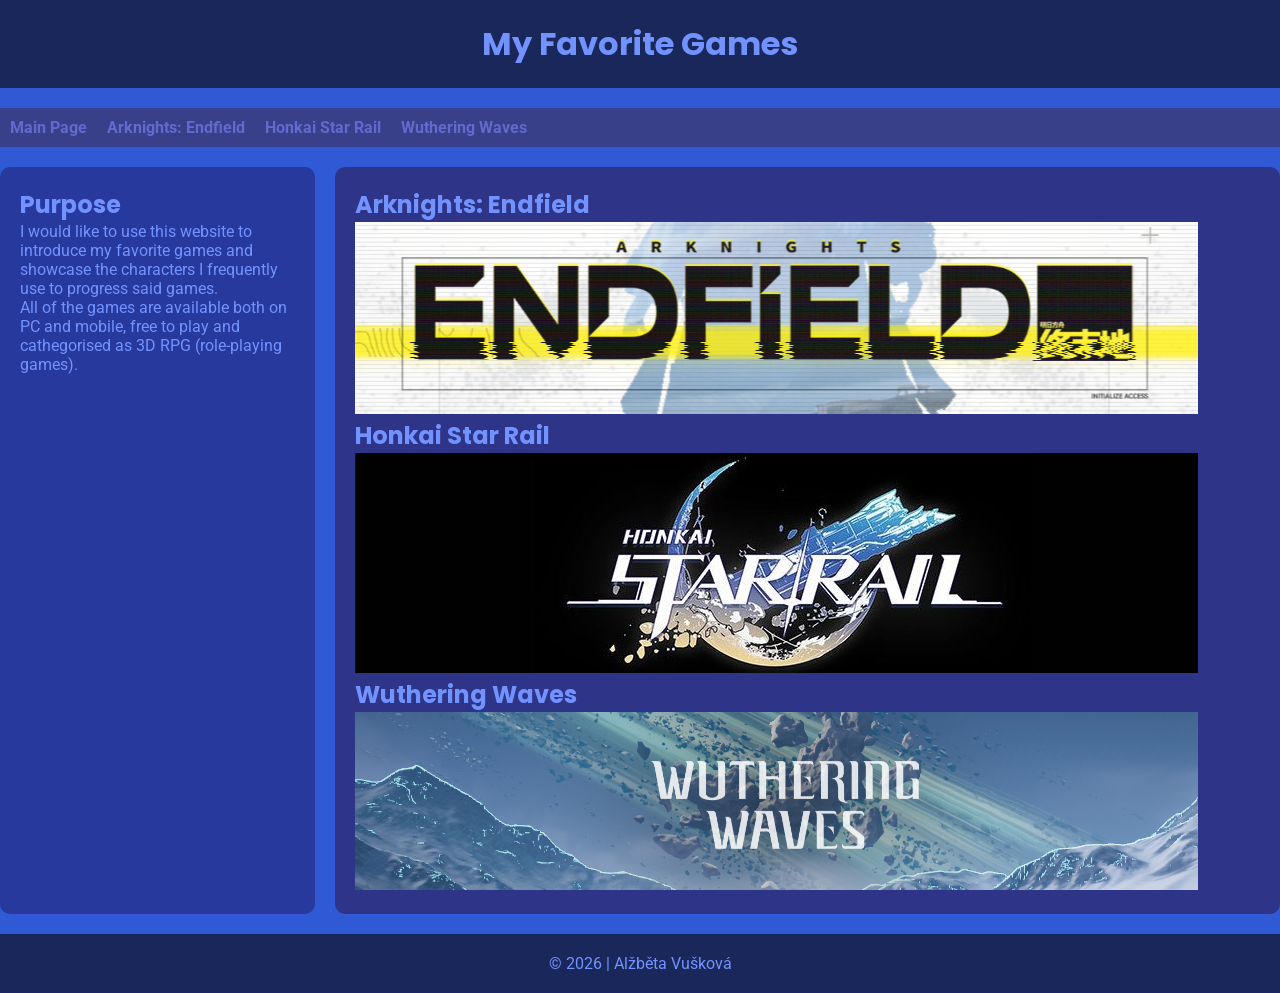
<file: index.html>
<!DOCTYPE html>
<html lang="en">

<head>
    <meta charset="UTF-8">
    <meta name="viewport" content="width=device-width, initial-scale=1.0">
    <title>Favorite games</title>
    <link rel="stylesheet" href="style.css">
</head>

<body>
    <header>
        <h1>My Favorite Games</h1>
    </header>

    <nav>
        <a href="index.html">Main Page</a>
        <a href="Arknights.html">Arknights: Endfield </a>
        <a href="StarRail.html">Honkai Star Rail </a>
        <a href="WuWa.html">Wuthering Waves </a>
    </nav>

    <aside>
        <h2>Purpose</h2>
        <p>I would like to use this website to introduce my favorite games and showcase the characters I frequently use
            to progress said games.</p>
        <p> All of the games are available both on PC and mobile, free to play and cathegorised as 3D RPG
            (role-playing games).</p>
    </aside>

    <main>
        <h2>Arknights: Endfield</h2>
        <a href="Arknights.html">
            <img src="end_logo_2.png" alt="Arknights">
        </a>
        <h2>Honkai Star Rail</h2>
        <a href="StarRail.html">
            <img src="hsr_logo.jpg" alt="Star Rail">
        </a>
        <h2>Wuthering Waves</h2>
        <a href="WuWa.html">
            <img src="wuwa_logo.png" alt="WuWa">
        </a>
    </main>

    <footer>
        &copy; 2026 | Alžběta Vušková
    </footer>
</body>

</html>
</file>
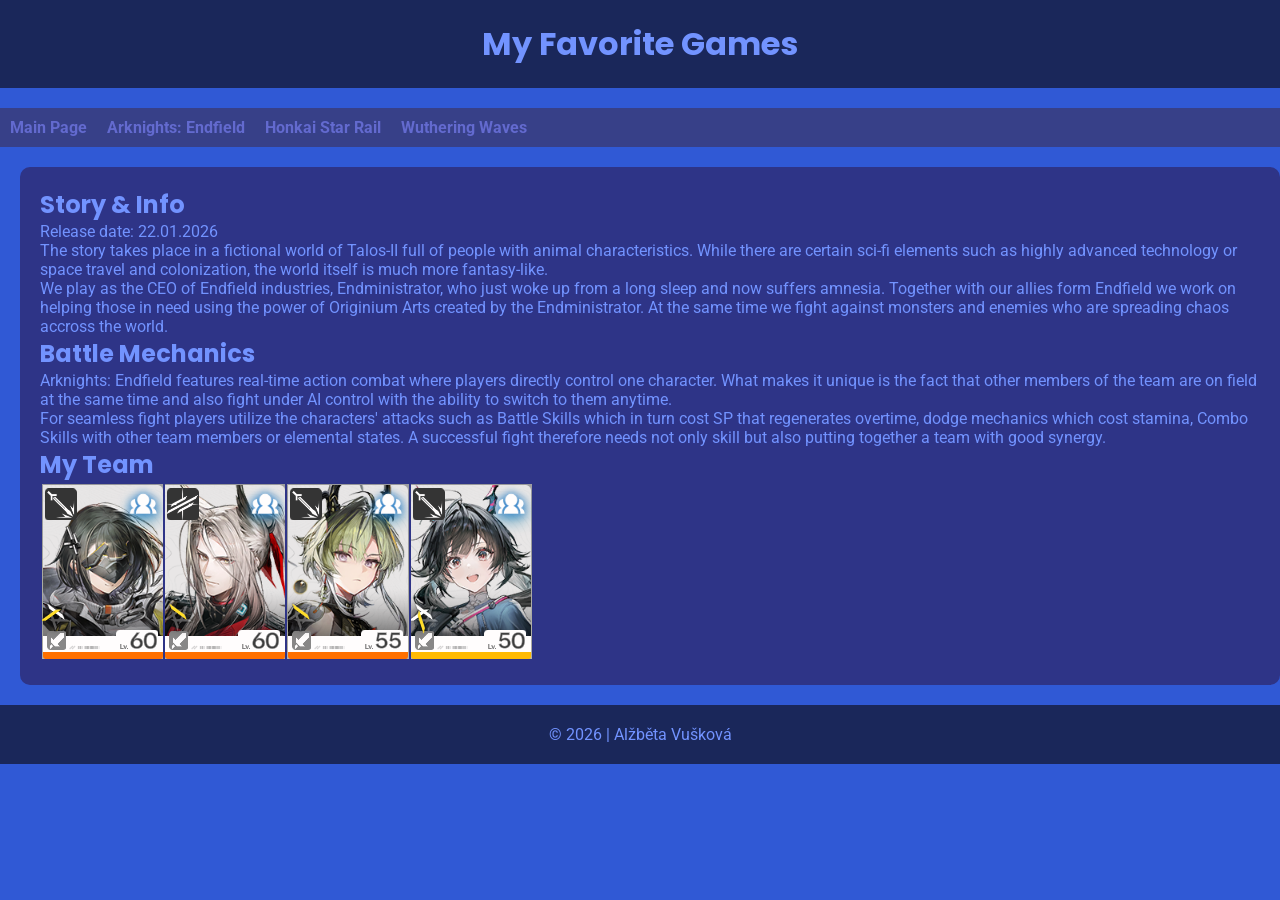
<file: Arknights.html>
<!DOCTYPE html>
<html lang="en">

<head>
    <meta charset="UTF-8">
    <meta name="viewport" content="width=device-width, initial-scale=1.0">
    <title>Arknights</title>
    <link rel="stylesheet" href="endfield.css">
</head>

<body>
    <header>
        <h1>My Favorite Games</h1>
    </header>

    <nav>
        <a href="index.html">Main Page</a>
        <a href="Arknights.html">Arknights: Endfield </a>
        <a href="StarRail.html">Honkai Star Rail </a>
        <a href="WuWa.html">Wuthering Waves </a>
    </nav>

    <main>
        <h2>Story & Info</h2>
        <p>Release date: 22.01.2026</p>
        <p>The story takes place in a fictional world of Talos-II full of people with animal characteristics. While
            there are certain sci-fi elements such as highly advanced technology or space travel and colonization, the
            world itself is much more fantasy-like.</p>
        <p> We play as the CEO of Endfield industries, Endministrator, who just woke up from a long sleep and now
            suffers amnesia. Together with our allies form Endfield we work on helping those in need using the power of
            Originium Arts created by the Endministrator. At the same time we fight against monsters and enemies who
            are spreading chaos accross the world.</p>

        <h2>Battle Mechanics</h2>
        <p>Arknights: Endfield features real-time action combat where players directly control one
            character. What makes it unique is the fact that other members of the team are on field at the same time and
            also fight under AI control with the ability to switch to them anytime.</p>
        <p>For seamless fight players utilize the characters' attacks such as Battle Skills which in turn cost SP that
            regenerates overtime, dodge mechanics which cost stamina, Combo Skills with other team members or elemental
            states. A successful fight therefore needs not only skill but also putting together a team with good
            synergy.</p>

        <h2>My Team</h2>
        <table>
            <tr>
                <td>
                    <a href="endmin.html">
                        <img src="end-prof.png" alt="Endmin">
                    </a>
                </td>
                <td>
                    <a href="Pogranichnik.html">
                        <img src="pog-prof.png" alt="Pogranichnik">
                    </a>
                </td>
                <td>
                    <a href="lifeng.html">
                        <img src="lif-prof.png" alt="Lifeng">
                    </a>
                </td>
                <td>
                    <a href="chen.html">
                        <img src="chen-prof.png" alt="Chen">
                    </a>
                </td>
            </tr>
        </table>
    </main>

    <footer>
        &copy; 2026 | Alžběta Vušková
    </footer>
</body>

</html>
</file>
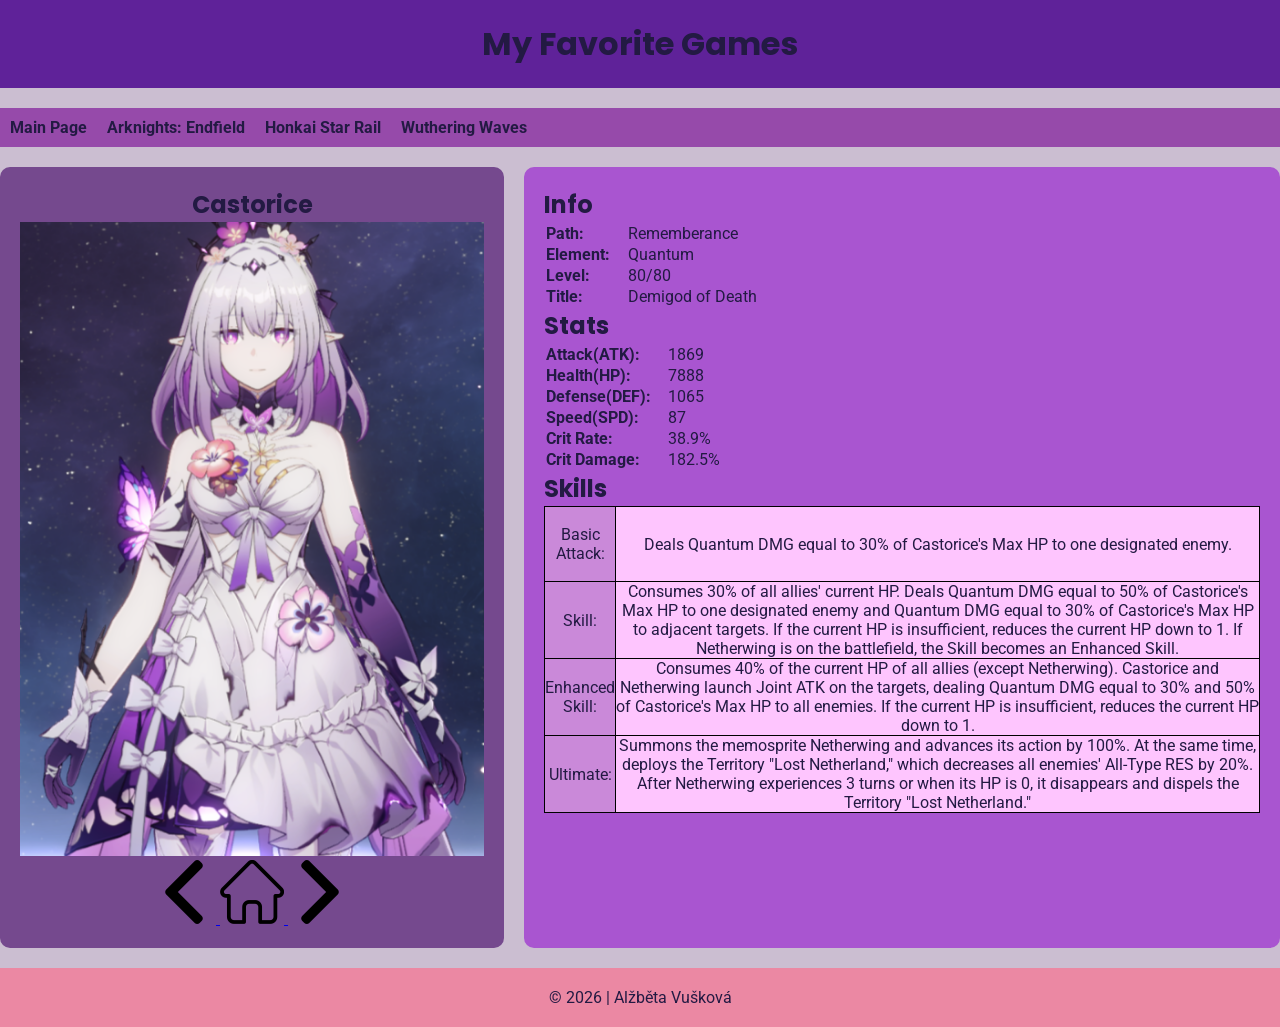
<file: castorice.html>
<!DOCTYPE html>
<html lang="en">

<head>
    <meta charset="UTF-8">
    <meta name="viewport" content="width=device-width, initial-scale=1.0">
    <title>Castorice</title>
    <link rel="stylesheet" href="castorice.css">
</head>

<body>
    <header>
        <h1>My Favorite Games</h1>
    </header>

    <nav>
        <a href="index.html">Main Page</a>
        <a href="Arknights.html">Arknights: Endfield </a>
        <a href="StarRail.html">Honkai Star Rail </a>
        <a href="WuWa.html">Wuthering Waves </a>
    </nav>

    <aside>
        <h2>Castorice</h2>
        <img src="castorice.png" alt="Cas">
        <a href="hyacine.html">
            <img src="left-arrow.png" alt="Previous">
        </a>
        <a href="StarRail.html">
            <img src="home.png" alt="Honkai: Home">
        </a>
        <a href="mydei.html">
            <img src="right-arrow.png" alt="Next">
        </a>
    </aside>

    <main>
        <h2>Info</h2>
        <table class="info">
            <tr>
                <td class="prvni">Path:</td>
                <td class="druha">Rememberance</td>
            </tr>
            <tr>
                <td class="prvni">Element:</td>
                <td class="druha">Quantum</td>
            </tr>
            <tr>
                <td class="prvni">Level:</td>
                <td class="druha">80/80</td>
            </tr>
            <tr>
                <td class="prvni">Title:</td>
                <td class="druha">Demigod of Death</td>
            </tr>
        </table>

        <h2>Stats</h2>
        <table class="stats">
            <tr>
                <td class="prvni">Attack(ATK):</td>
                <td class="druha">1869</td>
            </tr>
            <tr>
                <td class="prvni">Health(HP):</td>
                <td class="druha">7888</td>
            </tr>
            <tr>
                <td class="prvni">Defense(DEF):</td>
                <td class="druha">1065</td>
            </tr>
            <tr>
                <td class="prvni">Speed(SPD):</td>
                <td class="druha">87</td>
            </tr>
            <tr>
                <td class="prvni">Crit Rate:</td>
                <td class="druha">38.9%</td>
            </tr>
            <tr>
                <td class="prvni">Crit Damage:</td>
                <td class="druha">182.5%</td>
            </tr>
        </table>

        <h2>Skills</h2>
        <table class="Skills">
            <tr>
                <td class="prvni">Basic Attack:</td>
                <td class="druha">Deals Quantum DMG equal to 30% of Castorice's Max HP to one designated enemy.</td>
            </tr>
            <tr>
                <td class="prvni">Skill:</td>
                <td class="druha">Consumes 30% of all allies' current HP. Deals Quantum DMG equal to 50% of
                    Castorice's Max HP to one designated enemy and Quantum DMG equal to 30% of Castorice's Max HP to
                    adjacent targets. If the current HP is insufficient, reduces the current HP down to 1.
                    If Netherwing is on the battlefield, the Skill becomes an Enhanced Skill.</td>
            </tr>
            <tr>
                <td class="prvni">Enhanced Skill:</td>
                <td class="druha">Consumes 40% of the current HP of all allies (except Netherwing). Castorice and
                    Netherwing launch Joint ATK on the targets, dealing Quantum DMG equal to 30% and 50% of Castorice's
                    Max HP to all enemies. If the current HP is insufficient, reduces the current HP down to 1.</td>
            </tr>
            <tr>
                <td class="prvni">Ultimate:</td>
                <td class="druha">Summons the memosprite Netherwing and advances its action by 100%. At the same time,
                    deploys the Territory "Lost Netherland," which decreases all enemies' All-Type RES by 20%.
                    After Netherwing experiences 3 turns or when its HP is 0, it disappears and dispels the Territory
                    "Lost Netherland."</td>
            </tr>
        </table>
    </main>

    <footer>
        &copy; 2026 | Alžběta Vušková
    </footer>
</body>

</html>
</file>
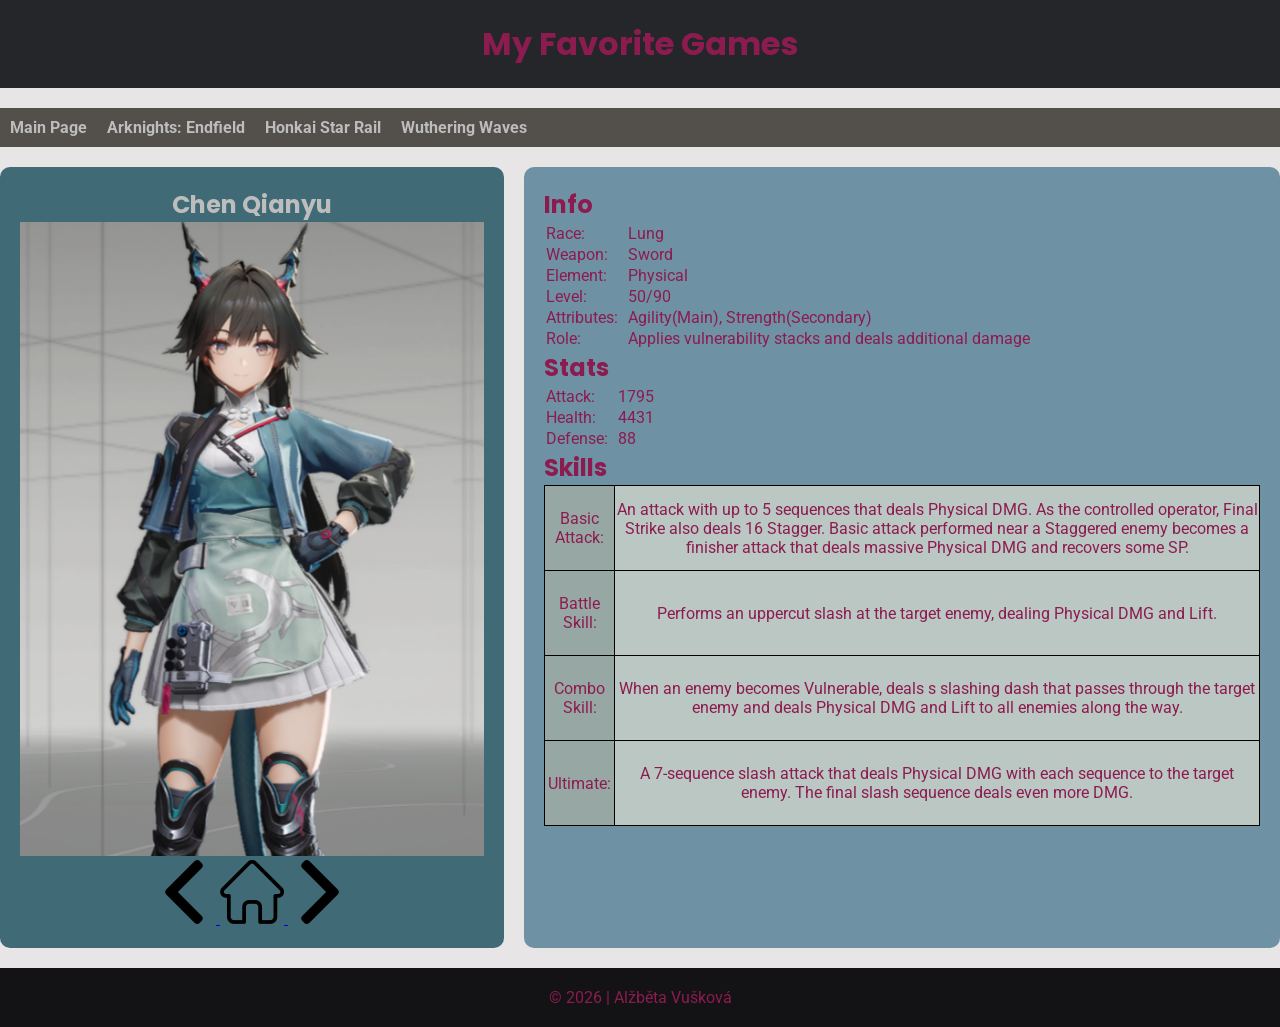
<file: chen.html>
<!DOCTYPE html>
<html lang="en">

<head>
    <meta charset="UTF-8">
    <meta name="viewport" content="width=device-width, initial-scale=1.0">
    <title>Chen Qianyu</title>
    <link rel="stylesheet" href="Chen.css">
</head>

<body>
    <header>
        <h1>My Favorite Games</h1>
    </header>

    <nav>
        <a href="index.html">Main Page</a>
        <a href="Arknights.html">Arknights: Endfield </a>
        <a href="StarRail.html">Honkai Star Rail </a>
        <a href="WuWa.html">Wuthering Waves </a>
    </nav>

    <aside>
        <h2>Chen Qianyu</h2>
        <img src="chen_1.png" alt="Endmin">
        <a href="lifeng.html">
            <img src="left-arrow.png" alt="Previous">
        </a>
        <a href="Arknights.html">
            <img src="home.png" alt="Arknights: Home">
        </a>
        <a href="endmin.html">
            <img src="right-arrow.png" alt="Next">
        </a>
    </aside>

    <main>
        <h2>Info</h2>
        <table class="info">
            <tr>
                <td class="prvni">Race:</td>
                <td class="druha">Lung</td>
            </tr>
            <tr>
                <td class="prvni">Weapon:</td>
                <td class="druha">Sword</td>
            </tr>
            <tr>
                <td class="prvni">Element:</td>
                <td class="druha">Physical</td>
            </tr>
            <tr>
                <td class="prvni">Level:</td>
                <td class="druha">50/90</td>
            </tr>
            <tr>
                <td class="prvni">Attributes:</td>
                <td class="druha">Agility(Main), Strength(Secondary)</td>
            </tr>
            <tr>
                <td class="prvni">Role:</td>
                <td class="druha">Applies vulnerability stacks and deals additional damage</td>
            </tr>
        </table>

        <h2>Stats</h2>
        <table class="stats">
            <tr>
                <td class="prvni">Attack:</td>
                <td class="druha">1795</td>
            </tr>
            <tr>
                <td class="prvni">Health:</td>
                <td class="druha">4431</td>
            </tr>
            <tr>
                <td class="prvni">Defense:</td>
                <td class="druha">88</td>
            </tr>
        </table>

        <h2>Skills</h2>
        <table class="Skills">
            <tr>
                <td class="prvni">Basic Attack:</td>
                <td class="druha">An attack with up to 5 sequences that deals Physical DMG. As the controlled operator,
                    Final Strike also deals 16 Stagger. Basic attack performed near a Staggered enemy becomes a finisher
                    attack that deals massive Physical DMG and recovers some SP.</td>
            </tr>
            <tr>
                <td class="prvni">Battle Skill:</td>
                <td class="druha">Performs an uppercut slash at the target enemy, dealing Physical DMG and Lift.</td>
            </tr>
            <tr>
                <td class="prvni">Combo Skill:</td>
                <td class="druha">When an enemy becomes Vulnerable, deals s slashing dash that passes through the target
                    enemy and deals Physical DMG and Lift to all enemies along the way.</td>
            </tr>
            <tr>
                <td class="prvni">Ultimate:</td>
                <td class="druha">A 7-sequence slash attack that deals Physical DMG with each sequence to the target
                    enemy. The final slash sequence deals even more DMG.</td>
            </tr>
        </table>
    </main>

    <footer>
        &copy; 2026 | Alžběta Vušková
    </footer>
</body>

</html>
</file>
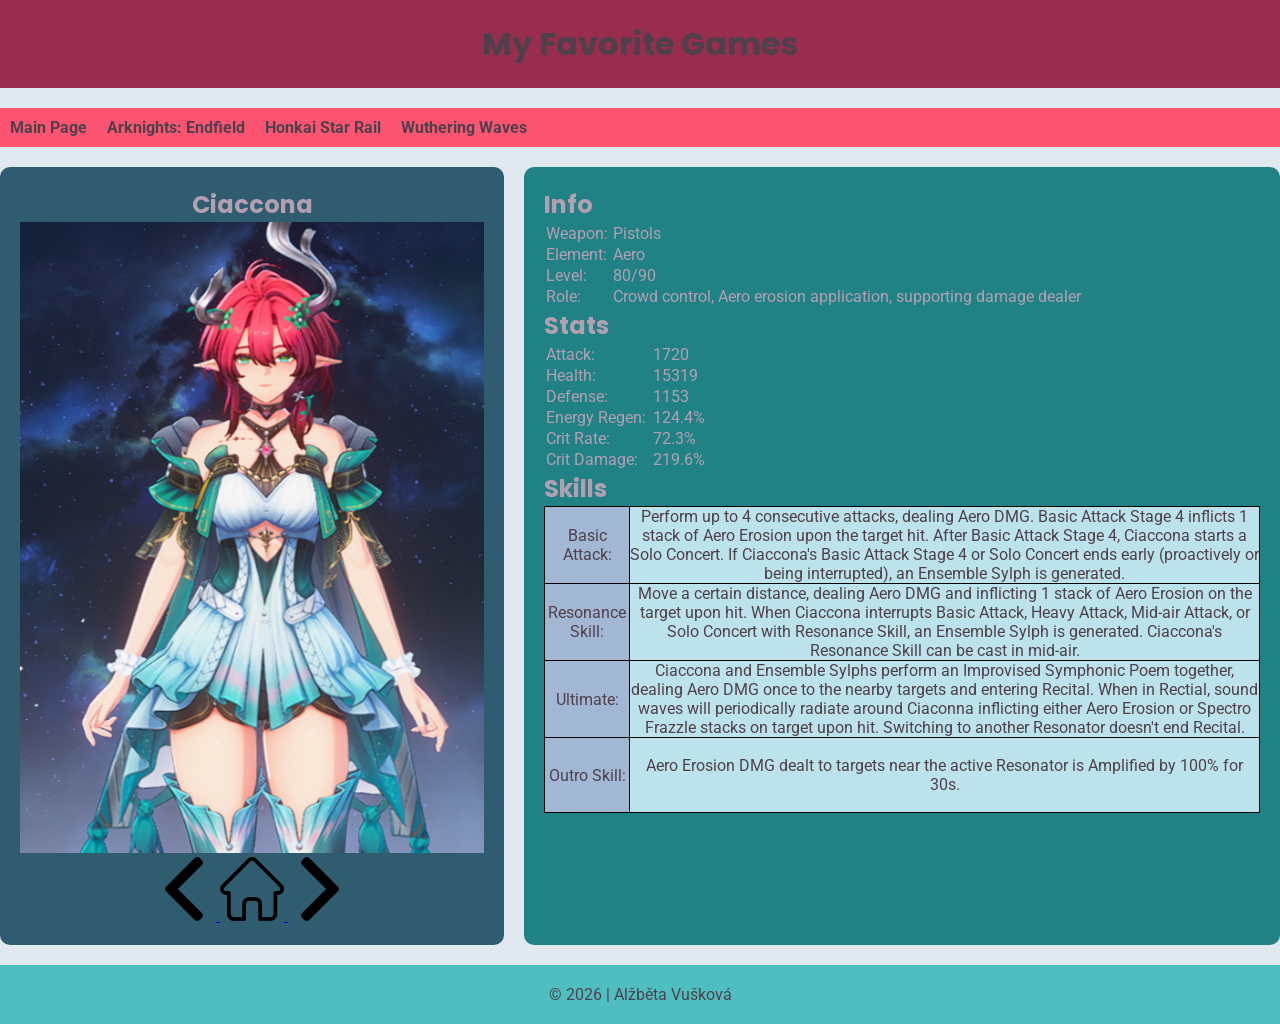
<file: ciaccona.html>
<!DOCTYPE html>
<html lang="en">

<head>
    <meta charset="UTF-8">
    <meta name="viewport" content="width=device-width, initial-scale=1.0">
    <title>Ciaccona</title>
    <link rel="stylesheet" href="ciaccona.css">
</head>

<body>
    <header>
        <h1>My Favorite Games</h1>
    </header>

    <nav>
        <a href="index.html">Main Page</a>
        <a href="Arknights.html">Arknights: Endfield </a>
        <a href="StarRail.html">Honkai Star Rail </a>
        <a href="WuWa.html">Wuthering Waves </a>
    </nav>

    <aside>
        <h2>Ciaccona</h2>
        <img src="ciaccona.png" alt="Mydei">
        <a href="rover.html">
            <img src="left-arrow.png" alt="Previous">
        </a>
        <a href="WuWa.html">
            <img src="home.png" alt="WuWa: Home">
        </a>
        <a href="jiyan.html">
            <img src="right-arrow.png" alt="Next">
        </a>
    </aside>

    <main>
        <h2>Info</h2>
        <table class="info">
            <tr>
                <td class="prvni">Weapon:</td>
                <td class="druha">Pistols</td>
            </tr>
            <tr>
                <td class="prvni">Element:</td>
                <td class="druha">Aero</td>
            </tr>
            <tr>
                <td class="prvni">Level:</td>
                <td class="druha">80/90</td>
            </tr>
            <tr>
                <td class="prvni">Role:</td>
                <td class="druha">Crowd control, Aero erosion application, supporting damage dealer</td>
            </tr>
        </table>

        <h2>Stats</h2>
        <table class="stats">
            <tr>
                <td class="prvni">Attack:</td>
                <td class="druha">1720</td>
            </tr>
            <tr>
                <td class="prvni">Health:</td>
                <td class="druha">15319</td>
            </tr>
            <tr>
                <td class="prvni">Defense:</td>
                <td class="druha">1153</td>
            </tr>
            <tr>
                <td class="prvni">Energy Regen:</td>
                <td class="druha">124.4%</td>
            </tr>
            <tr>
                <td class="prvni">Crit Rate:</td>
                <td class="druha">72.3%</td>
            </tr>
            <tr>
                <td class="prvni">Crit Damage:</td>
                <td class="druha">219.6%</td>
            </tr>
        </table>

        <h2>Skills</h2>
        <table class="Skills">
            <tr>
                <td class="prvni">Basic Attack:</td>
                <td class="druha">Perform up to 4 consecutive attacks, dealing Aero DMG. Basic Attack Stage 4 inflicts 1
                    stack of Aero Erosion upon the target hit.
                    After Basic Attack Stage 4, Ciaccona starts a Solo Concert. If Ciaccona's Basic Attack Stage 4 or
                    Solo Concert ends early (proactively or being interrupted), an Ensemble Sylph is generated.</td>
            </tr>
            <tr>
                <td class="prvni">Resonance Skill:</td>
                <td class="druha">Move a certain distance, dealing Aero DMG and inflicting 1 stack of Aero Erosion on
                    the target upon hit.
                    When Ciaccona interrupts Basic Attack, Heavy Attack, Mid-air Attack, or Solo Concert with
                    Resonance Skill, an Ensemble Sylph is generated.
                    Ciaccona's Resonance Skill can be cast in mid-air.</td>
            </tr>
            <tr>
                <td class="prvni">Ultimate:</td>
                <td class="druha">Ciaccona and Ensemble Sylphs perform an Improvised Symphonic Poem together, dealing
                    Aero DMG once to the nearby targets and entering Recital. When in Rectial, sound waves will
                    periodically radiate around Ciaconna inflicting either Aero Erosion or Spectro Frazzle stacks on
                    target upon hit. Switching to another Resonator doesn't end Recital.</td>
            </tr>
            <tr>
                <td class="prvni">Outro Skill:</td>
                <td class="druha">Aero Erosion DMG dealt to targets near the active Resonator is Amplified by 100% for
                    30s.</td>
            </tr>
        </table>
    </main>

    <footer>
        &copy; 2026 | Alžběta Vušková
    </footer>
</body>

</html>
</file>
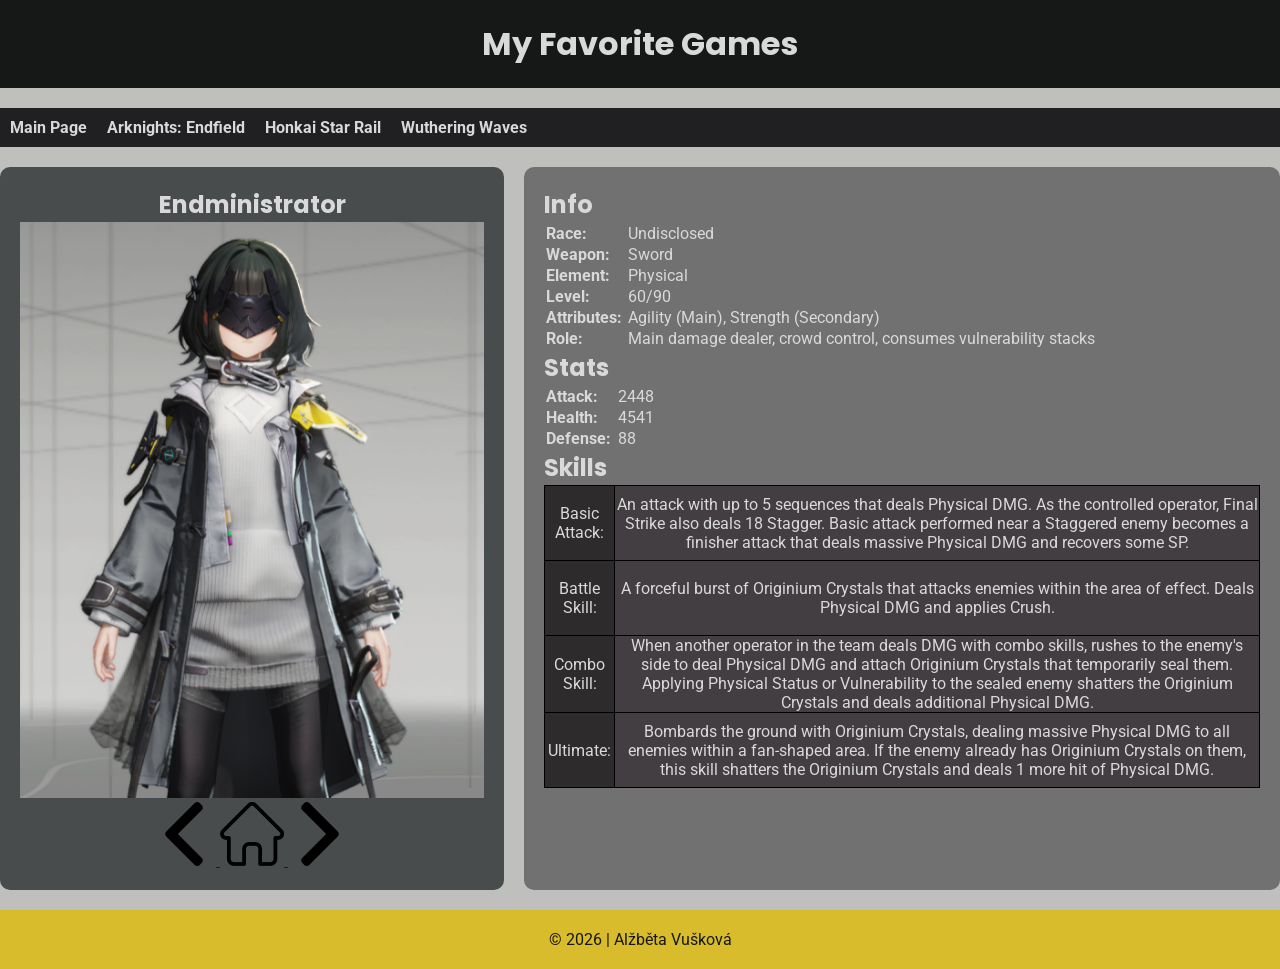
<file: endmin.html>
<!DOCTYPE html>
<html lang="en">

<head>
    <meta charset="UTF-8">
    <meta name="viewport" content="width=device-width, initial-scale=1.0">
    <title>Endmin</title>
    <link rel="stylesheet" href="endmin.css">
</head>

<body>
    <header>
        <h1>My Favorite Games</h1>
    </header>

    <nav>
        <a href="index.html">Main Page</a>
        <a href="Arknights.html">Arknights: Endfield </a>
        <a href="StarRail.html">Honkai Star Rail </a>
        <a href="WuWa.html">Wuthering Waves </a>
    </nav>

    <aside>
        <h2>Endministrator</h2>
        <img src="endmin_1.png" alt="Endmin">
        <a href="chen.html">
            <img src="left-arrow.png" alt="Previous">
        </a>
        <a href="Arknights.html">
            <img src="home.png" alt="Arknights: Home">
        </a>
        <a href="Pogranichnik.html">
            <img src="right-arrow.png" alt="Next">
        </a>
    </aside>

    <main>
        <h2>Info</h2>
        <table class="info">
            <tr>
                <td class="prvni">Race:</td>
                <td class="druha">Undisclosed</td>
            </tr>
            <tr>
                <td class="prvni">Weapon:</td>
                <td class="druha">Sword</td>
            </tr>
            <tr>
                <td class="prvni">Element:</td>
                <td class="druha">Physical</td>
            </tr>
            <tr>
                <td class="prvni">Level:</td>
                <td class="druha">60/90</td>
            </tr>
            <tr>
                <td class="prvni">Attributes:</td>
                <td class="druha">Agility (Main), Strength (Secondary)</td>
            </tr>
            <tr>
                <td class="prvni">Role:</td>
                <td class="druha">Main damage dealer, crowd control, consumes vulnerability stacks</td>
            </tr>
        </table>

        <h2>Stats</h2>
        <table class="stats">
            <tr>
                <td class="prvni">Attack:</td>
                <td class="druha">2448</td>
            </tr>
            <tr>
                <td class="prvni">Health:</td>
                <td class="druha">4541</td>
            </tr>
            <tr>
                <td class="prvni">Defense:</td>
                <td class="druha">88</td>
            </tr>
        </table>

        <h2>Skills</h2>
        <table class="Skills">
            <tr>
                <td class="prvni">Basic Attack:</td>
                <td class="druha">An attack with up to 5 sequences that deals Physical DMG. As the controlled operator,
                    Final Strike also deals 18 Stagger. Basic attack performed near a Staggered enemy becomes a finisher
                    attack that deals massive Physical DMG and recovers some SP.</td>
            </tr>
            <tr>
                <td class="prvni">Battle Skill:</td>
                <td class="druha">A forceful burst of Originium Crystals that attacks enemies within the area of effect.
                    Deals Physical DMG and applies Crush.</td>
            </tr>
            <tr>
                <td class="prvni">Combo Skill:</td>
                <td class="druha">When another operator in the team deals DMG with combo skills, rushes to the enemy's
                    side to deal Physical DMG and attach Originium Crystals that temporarily seal them. Applying
                    Physical Status or Vulnerability to the sealed enemy shatters the Originium Crystals and deals
                    additional Physical DMG.</td>
            </tr>
            <tr>
                <td class="prvni">Ultimate:</td>
                <td class="druha">Bombards the ground with Originium Crystals, dealing massive Physical DMG to all
                    enemies within a fan-shaped area. If the enemy already has Originium Crystals on them, this skill
                    shatters the Originium Crystals and deals 1 more hit of Physical DMG.</td>
            </tr>
        </table>
    </main>

    <footer>
        &copy; 2026 | Alžběta Vušková
    </footer>
</body>

</html>
</file>
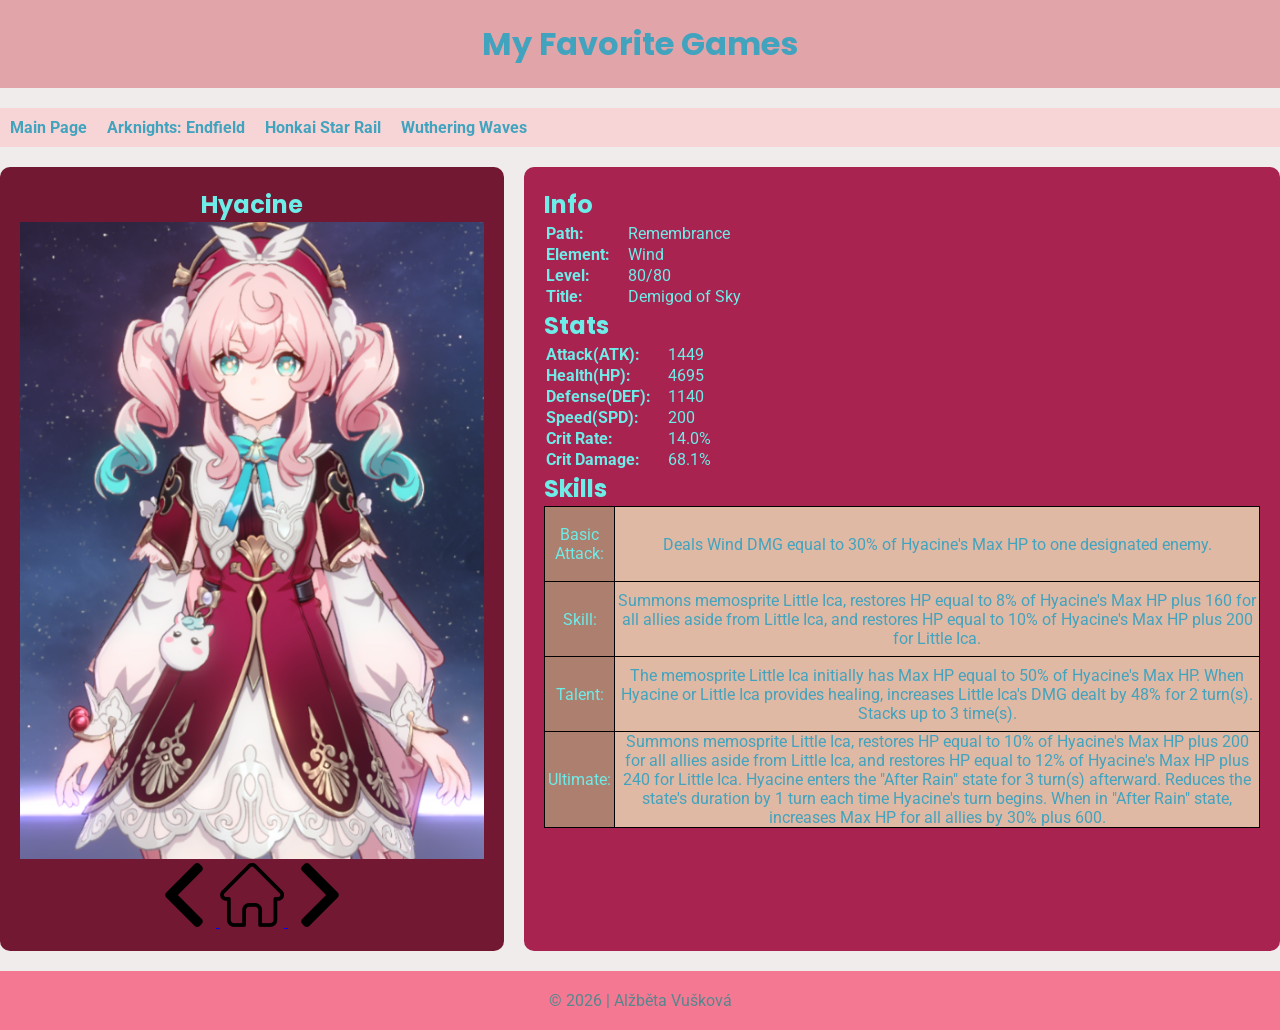
<file: hyacine.html>
<!DOCTYPE html>
<html lang="en">

<head>
    <meta charset="UTF-8">
    <meta name="viewport" content="width=device-width, initial-scale=1.0">
    <title>Hyacine</title>
    <link rel="stylesheet" href="hyacine.css">
</head>

<body>
    <header>
        <h1>My Favorite Games</h1>
    </header>

    <nav>
        <a href="index.html">Main Page</a>
        <a href="Arknights.html">Arknights: Endfield </a>
        <a href="StarRail.html">Honkai Star Rail </a>
        <a href="WuWa.html">Wuthering Waves </a>
    </nav>

    <aside>
        <h2>Hyacine</h2>
        <img src="hyacine.png" alt="Mydei">
        <a href="remc.html">
            <img src="left-arrow.png" alt="Previous">
        </a>
        <a href="StarRail.html">
            <img src="home.png" alt="Honkai: Home">
        </a>
        <a href="castorice.html">
            <img src="right-arrow.png" alt="Next">
        </a>
    </aside>

    <main>
        <h2>Info</h2>
        <table class="info">
            <tr>
                <td class="prvni">Path:</td>
                <td class="druha">Remembrance</td>
            </tr>
            <tr>
                <td class="prvni">Element:</td>
                <td class="druha">Wind</td>
            </tr>
            <tr>
                <td class="prvni">Level:</td>
                <td class="druha">80/80</td>
            </tr>
            <tr>
                <td class="prvni">Title:</td>
                <td class="druha">Demigod of Sky</td>
            </tr>
        </table>

        <h2>Stats</h2>
        <table class="stats">
            <tr>
                <td class="prvni">Attack(ATK):</td>
                <td class="druha">1449</td>
            </tr>
            <tr>
                <td class="prvni">Health(HP):</td>
                <td class="druha">4695</td>
            </tr>
            <tr>
                <td class="prvni">Defense(DEF):</td>
                <td class="druha">1140</td>
            </tr>
            <tr>
                <td class="prvni">Speed(SPD):</td>
                <td class="druha">200</td>
            </tr>
            <tr>
                <td class="prvni">Crit Rate:</td>
                <td class="druha">14.0%</td>
            </tr>
            <tr>
                <td class="prvni">Crit Damage:</td>
                <td class="druha">68.1%</td>
            </tr>
        </table>

        <h2>Skills</h2>
        <table class="Skills">
            <tr>
                <td class="prvni">Basic Attack:</td>
                <td class="druha">Deals Wind DMG equal to 30% of Hyacine's Max HP to one designated enemy.</td>
            </tr>
            <tr>
                <td class="prvni">Skill:</td>
                <td class="druha">Summons memosprite Little Ica, restores HP equal to 8% of Hyacine's Max HP plus
                    160 for all allies aside from Little Ica, and restores HP equal to 10% of Hyacine's Max HP
                    plus 200 for Little Ica.</td>
            </tr>
            <tr>
                <td class="prvni">Talent:</td>
                <td class="druha">The memosprite Little Ica initially has Max HP equal to 50% of Hyacine's Max HP. When
                    Hyacine or Little Ica provides healing, increases Little Ica's DMG dealt by 48% for 2 turn(s).
                    Stacks up to 3 time(s).</td>
            </tr>
            <tr>
                <td class="prvni">Ultimate:</td>
                <td class="druha">Summons memosprite Little Ica, restores HP equal to 10% of Hyacine's Max HP plus
                    200 for all allies aside from Little Ica, and restores HP equal to 12% of Hyacine's Max HP
                    plus 240 for Little Ica. Hyacine enters the "After Rain" state for 3 turn(s) afterward. Reduces
                    the state's duration by 1 turn each time Hyacine's turn begins. When in "After Rain" state,
                    increases Max HP for all allies by 30% plus 600.</td>
            </tr>
        </table>
    </main>

    <footer>
        &copy; 2026 | Alžběta Vušková
    </footer>
</body>

</html>
</file>
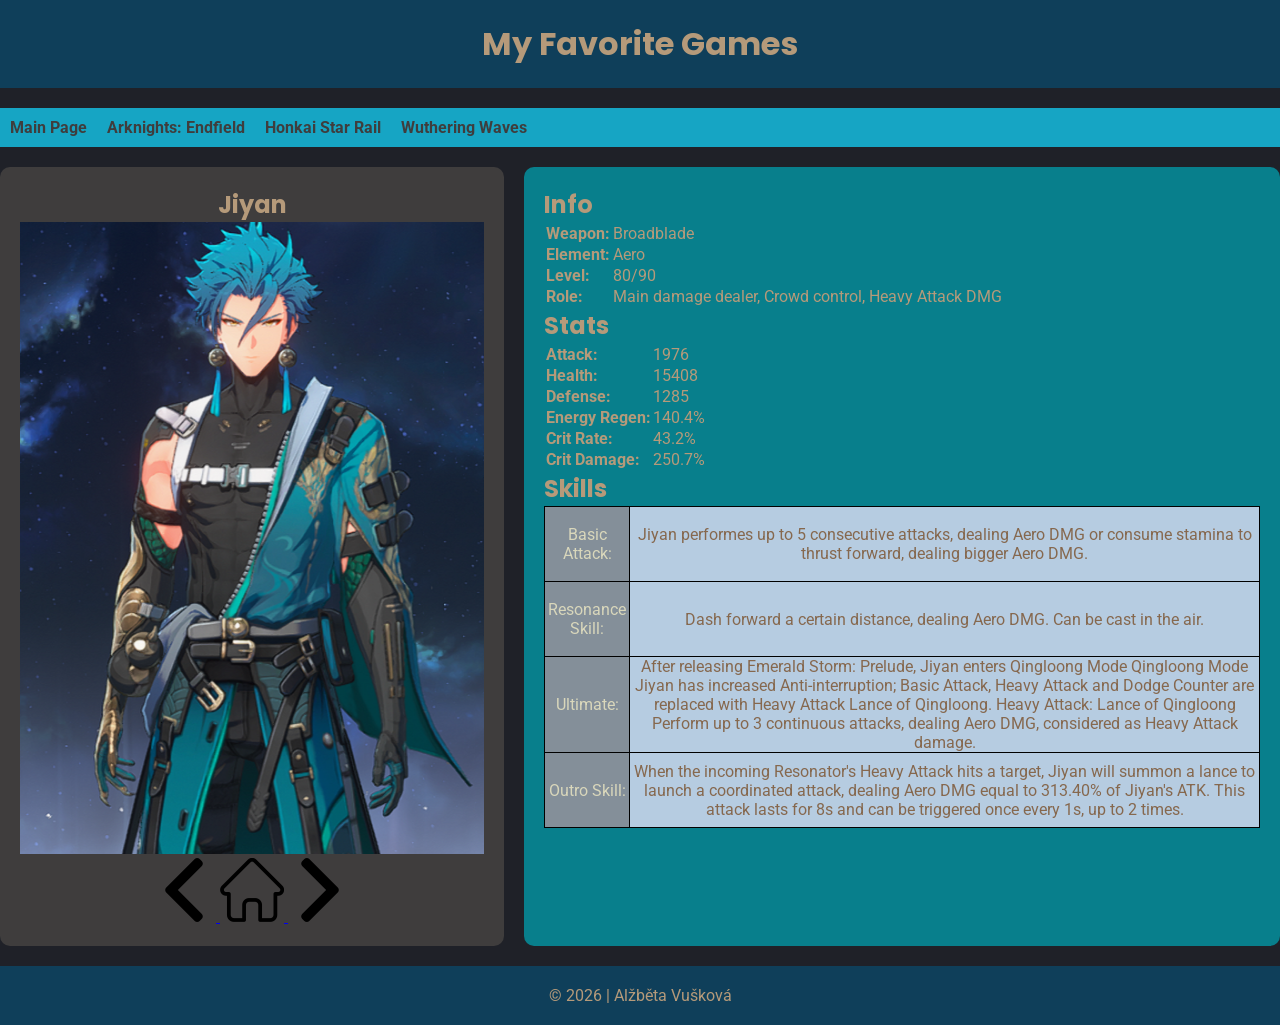
<file: jiyan.html>
<!DOCTYPE html>
<html lang="en">

<head>
    <meta charset="UTF-8">
    <meta name="viewport" content="width=device-width, initial-scale=1.0">
    <title>Jiyan</title>
    <link rel="stylesheet" href="jiyan.css">
</head>

<body>
    <header>
        <h1>My Favorite Games</h1>
    </header>

    <nav>
        <a href="index.html">Main Page</a>
        <a href="Arknights.html">Arknights: Endfield </a>
        <a href="StarRail.html">Honkai Star Rail </a>
        <a href="WuWa.html">Wuthering Waves </a>
    </nav>

    <aside>
        <h2>Jiyan</h2>
        <img src="jiyan.png" alt="Mydei">
        <a href="ciaccona.html">
            <img src="left-arrow.png" alt="Previous">
        </a>
        <a href="WuWa.html">
            <img src="home.png" alt="WuWa: Home">
        </a>
        <a href="rover.html">
            <img src="right-arrow.png" alt="Next">
        </a>
    </aside>

    <main>
        <h2>Info</h2>
        <table class="info">
            <tr>
                <td class="prvni">Weapon:</td>
                <td class="druha">Broadblade</td>
            </tr>
            <tr>
                <td class="prvni">Element:</td>
                <td class="druha">Aero</td>
            </tr>
            <tr>
                <td class="prvni">Level:</td>
                <td class="druha">80/90</td>
            </tr>
            <tr>
                <td class="prvni">Role:</td>
                <td class="druha">Main damage dealer, Crowd control, Heavy Attack DMG</td>
            </tr>
        </table>

        <h2>Stats</h2>
        <table class="stats">
            <tr>
                <td class="prvni">Attack:</td>
                <td class="druha">1976</td>
            </tr>
            <tr>
                <td class="prvni">Health:</td>
                <td class="druha">15408</td>
            </tr>
            <tr>
                <td class="prvni">Defense:</td>
                <td class="druha">1285</td>
            </tr>
            <tr>
                <td class="prvni">Energy Regen:</td>
                <td class="druha">140.4%</td>
            </tr>
            <tr>
                <td class="prvni">Crit Rate:</td>
                <td class="druha">43.2%</td>
            </tr>
            <tr>
                <td class="prvni">Crit Damage:</td>
                <td class="druha">250.7%</td>
            </tr>
        </table>

        <h2>Skills</h2>
        <table class="Skills">
            <tr>
                <td class="prvni">Basic Attack:</td>
                <td class="druha">Jiyan performes up to 5 consecutive attacks, dealing Aero DMG or consume stamina to
                    thrust forward, dealing bigger Aero DMG.</td>
            </tr>
            <tr>
                <td class="prvni">Resonance Skill:</td>
                <td class="druha">Dash forward a certain distance, dealing Aero DMG.
                    Can be cast in the air.</td>
            </tr>
            <tr>
                <td class="prvni">Ultimate:</td>
                <td class="druha">After releasing Emerald Storm: Prelude, Jiyan enters Qingloong Mode

                    Qingloong Mode
                    Jiyan has increased Anti-interruption;
                    Basic Attack, Heavy Attack and Dodge Counter are replaced with Heavy Attack Lance of Qingloong.

                    Heavy Attack: Lance of Qingloong
                    Perform up to 3 continuous attacks, dealing Aero DMG, considered as Heavy Attack damage.</td>
            </tr>
            <tr>
                <td class="prvni">Outro Skill:</td>
                <td class="druha">When the incoming Resonator's Heavy Attack hits a target, Jiyan will summon a lance to
                    launch a coordinated attack, dealing Aero DMG equal to 313.40% of Jiyan's ATK. This attack lasts for
                    8s and can be triggered once every 1s, up to 2 times.</td>
            </tr>
        </table>
    </main>

    <footer>
        &copy; 2026 | Alžběta Vušková
    </footer>
</body>

</html>
</file>
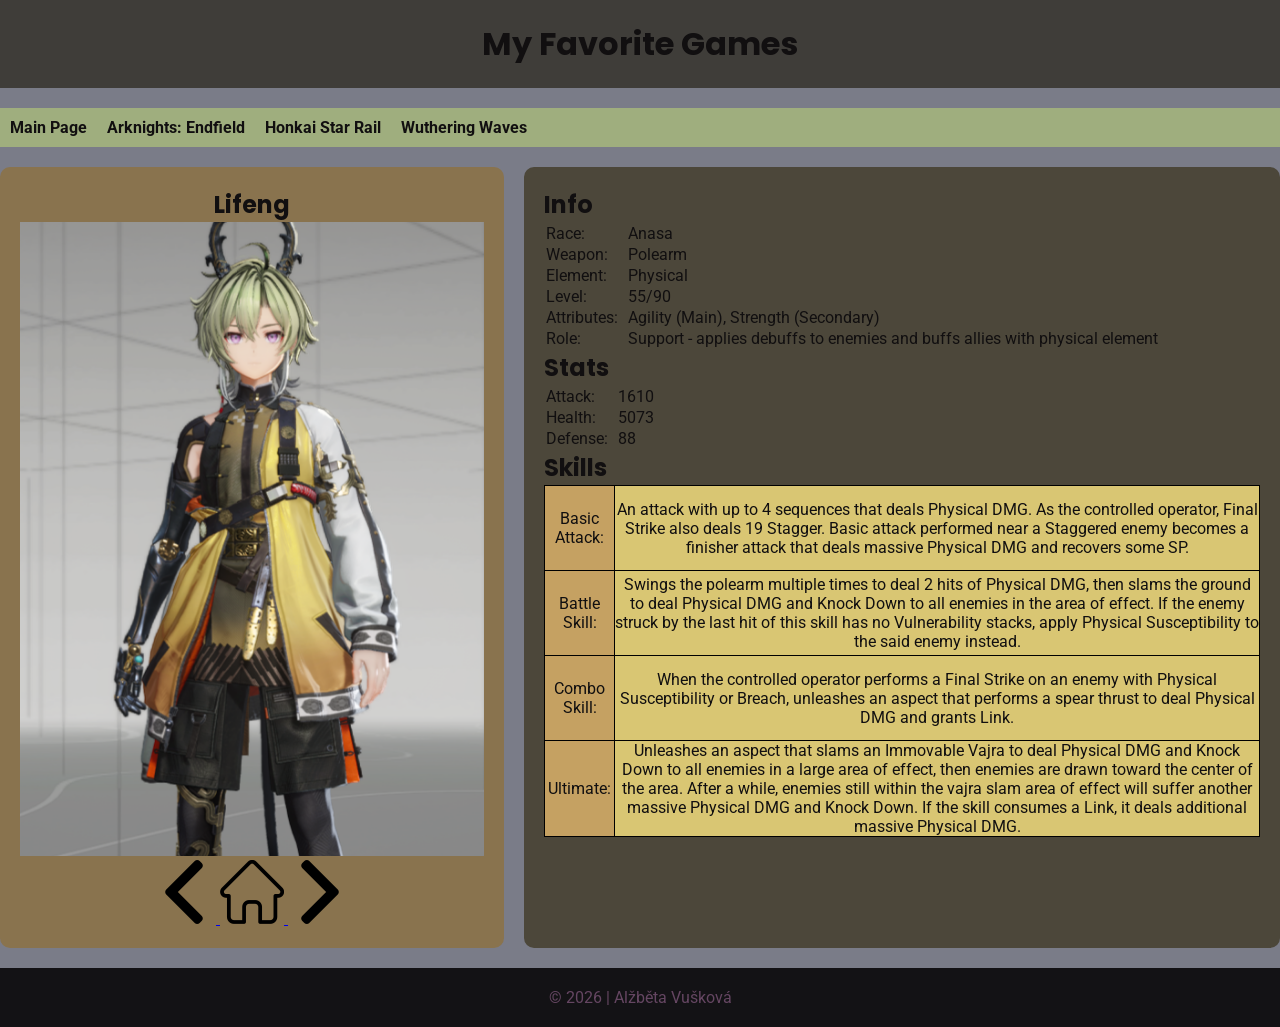
<file: lifeng.html>
<!DOCTYPE html>
<html lang="en">

<head>
    <meta charset="UTF-8">
    <meta name="viewport" content="width=device-width, initial-scale=1.0">
    <title>Lifeng</title>
    <link rel="stylesheet" href="Lifeng.css">
</head>

<body>
    <header>
        <h1>My Favorite Games</h1>
    </header>

    <nav>
        <a href="index.html">Main Page</a>
        <a href="Arknights.html">Arknights: Endfield </a>
        <a href="StarRail.html">Honkai Star Rail </a>
        <a href="WuWa.html">Wuthering Waves </a>
    </nav>

    <aside>
        <h2>Lifeng</h2>
        <img src="lifeng_1.png" alt="Endmin">
        <a href="Pogranichnik.html">
            <img src="left-arrow.png" alt="Previous">
        </a>
        <a href="Arknights.html">
            <img src="home.png" alt="Arknights: Home">
        </a>
        <a href="chen.html">
            <img src="right-arrow.png" alt="Next">
        </a>
    </aside>

    <main>
        <h2>Info</h2>
        <table class="info">
            <tr>
                <td class="prvni">Race:</td>
                <td class="druha">Anasa</td>
            </tr>
            <tr>
                <td class="prvni">Weapon:</td>
                <td class="druha">Polearm</td>
            </tr>
            <tr>
                <td class="prvni">Element:</td>
                <td class="druha">Physical</td>
            </tr>
            <tr>
                <td class="prvni">Level:</td>
                <td class="druha">55/90</td>
            </tr>
            <tr>
                <td class="prvni">Attributes:</td>
                <td class="druha">Agility (Main), Strength (Secondary)</td>
            </tr>
            <tr>
                <td class="prvni">Role:</td>
                <td class="druha">Support - applies debuffs to enemies and buffs allies with physical element</td>
            </tr>
        </table>

        <h2>Stats</h2>
        <table class="stats">
            <tr>
                <td class="prvni">Attack:</td>
                <td class="druha">1610</td>
            </tr>
            <tr>
                <td class="prvni">Health:</td>
                <td class="druha">5073</td>
            </tr>
            <tr>
                <td class="prvni">Defense:</td>
                <td class="druha">88</td>
            </tr>
        </table>

        <h2>Skills</h2>
        <table class="Skills">
            <tr>
                <td class="prvni">Basic Attack:</td>
                <td class="druha">An attack with up to 4 sequences that deals Physical DMG. As the controlled operator,
                    Final Strike also deals 19 Stagger. Basic attack performed near a Staggered enemy becomes a finisher
                    attack that deals massive Physical DMG and recovers some SP.</td>
            </tr>
            <tr>
                <td class="prvni">Battle Skill:</td>
                <td class="druha">Swings the polearm multiple times to deal 2 hits of Physical DMG, then slams the
                    ground to deal Physical DMG and Knock Down to all enemies in the area of effect.
                    If the enemy struck by the last hit of this skill has no Vulnerability stacks,
                    apply Physical Susceptibility to the said enemy instead.</td>
            </tr>
            <tr>
                <td class="prvni">Combo Skill:</td>
                <td class="druha">When the controlled operator performs a Final Strike on an enemy with Physical
                    Susceptibility or Breach, unleashes an aspect that performs a spear thrust to deal Physical DMG and
                    grants Link.</td>
            </tr>
            <tr>
                <td class="prvni">Ultimate:</td>
                <td class="druha">Unleashes an aspect that slams an Immovable Vajra to deal Physical DMG and Knock Down
                    to all enemies in a large area of effect, then enemies are drawn toward the center of the area.
                    After a while, enemies still within the vajra slam area of effect will suffer
                    another massive Physical DMG and Knock Down. If the skill consumes a Link, it
                    deals additional massive Physical DMG.</td>
            </tr>
        </table>
    </main>

    <footer>
        &copy; 2026 | Alžběta Vušková
    </footer>
</body>

</html>
</file>
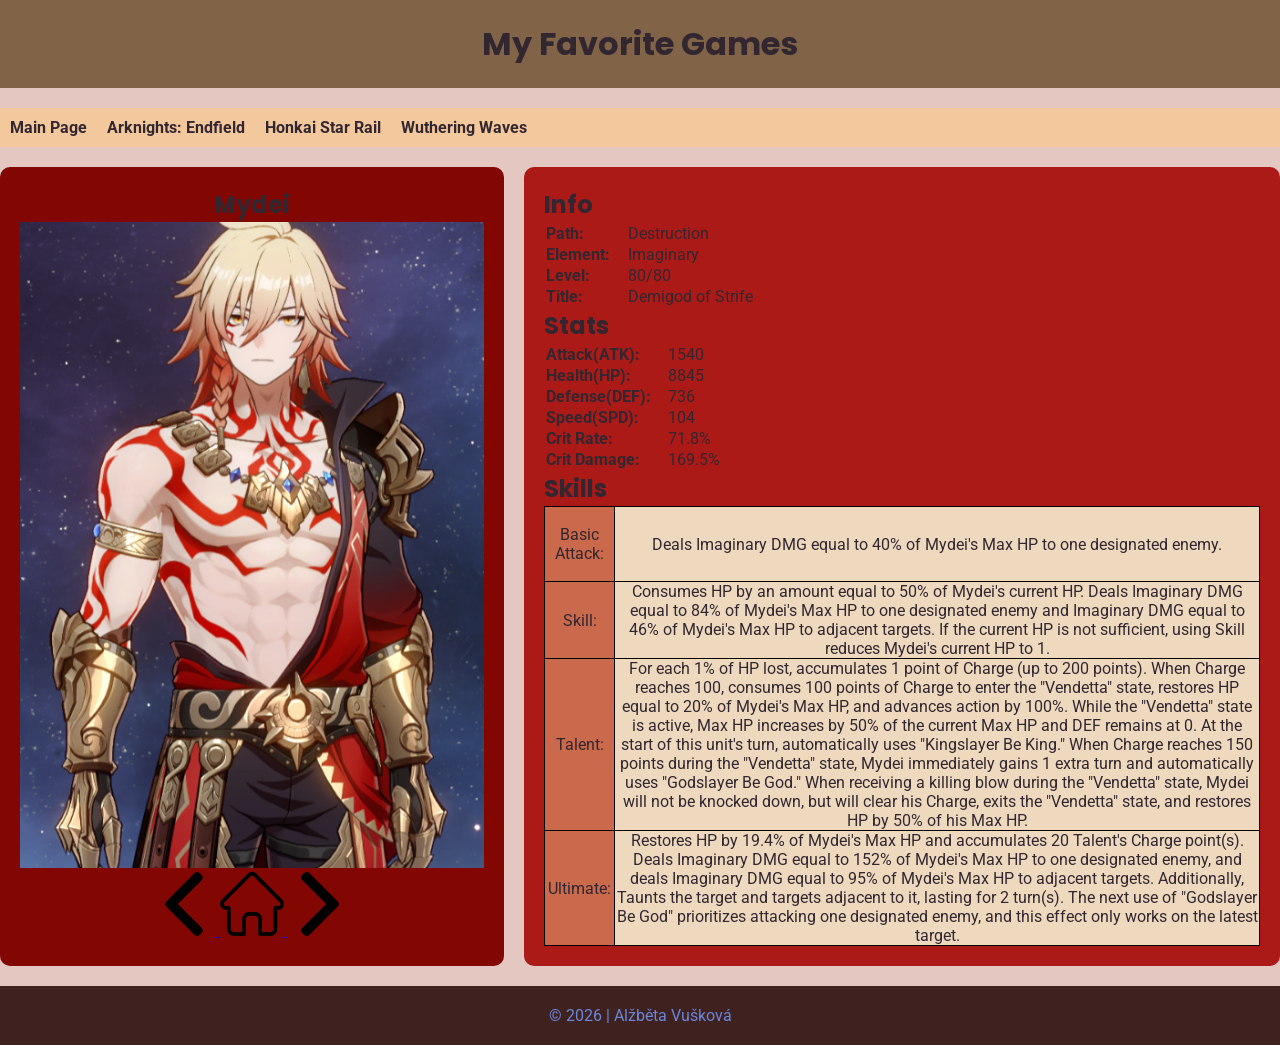
<file: mydei.html>
<!DOCTYPE html>
<html lang="en">

<head>
    <meta charset="UTF-8">
    <meta name="viewport" content="width=device-width, initial-scale=1.0">
    <title>Mydei</title>
    <link rel="stylesheet" href="mydei.css">
</head>

<body>
    <header>
        <h1>My Favorite Games</h1>
    </header>

    <nav>
        <a href="index.html">Main Page</a>
        <a href="Arknights.html">Arknights: Endfield </a>
        <a href="StarRail.html">Honkai Star Rail </a>
        <a href="WuWa.html">Wuthering Waves </a>
    </nav>

    <aside>
        <h2>Mydei</h2>
        <img src="Mydei.png" alt="Mydei">
        <a href="castorice.html">
            <img src="left-arrow.png" alt="Previous">
        </a>
        <a href="StarRail.html">
            <img src="home.png" alt="Honkai: Home">
        </a>
        <a href="remc.html">
            <img src="right-arrow.png" alt="Next">
        </a>
    </aside>

    <main>
        <h2>Info</h2>
        <table class="info">
            <tr>
                <td class="prvni">Path:</td>
                <td class="druha">Destruction</td>
            </tr>
            <tr>
                <td class="prvni">Element:</td>
                <td class="druha">Imaginary</td>
            </tr>
            <tr>
                <td class="prvni">Level:</td>
                <td class="druha">80/80</td>
            </tr>
            <tr>
                <td class="prvni">Title:</td>
                <td class="druha">Demigod of Strife</td>
            </tr>
        </table>

        <h2>Stats</h2>
        <table class="stats">
            <tr>
                <td class="prvni">Attack(ATK):</td>
                <td class="druha">1540</td>
            </tr>
            <tr>
                <td class="prvni">Health(HP):</td>
                <td class="druha">8845</td>
            </tr>
            <tr>
                <td class="prvni">Defense(DEF):</td>
                <td class="druha">736</td>
            </tr>
            <tr>
                <td class="prvni">Speed(SPD):</td>
                <td class="druha">104</td>
            </tr>
            <tr>
                <td class="prvni">Crit Rate:</td>
                <td class="druha">71.8%</td>
            </tr>
            <tr>
                <td class="prvni">Crit Damage:</td>
                <td class="druha">169.5%</td>
            </tr>
        </table>

        <h2>Skills</h2>
        <table class="Skills">
            <tr>
                <td class="prvni">Basic Attack:</td>
                <td class="druha">Deals Imaginary DMG equal to 40% of Mydei's Max HP to one designated enemy.</td>
            </tr>
            <tr>
                <td class="prvni">Skill:</td>
                <td class="druha">Consumes HP by an amount equal to 50% of Mydei's current HP. Deals Imaginary DMG equal
                    to 84% of Mydei's Max HP to one designated enemy and Imaginary DMG equal to 46% of Mydei's
                    Max HP to adjacent targets. If the current HP is not sufficient, using Skill reduces Mydei's current
                    HP to 1.</td>
            </tr>
            <tr>
                <td class="prvni">Talent:</td>
                <td class="druha">For each 1% of HP lost, accumulates 1 point of Charge (up to 200 points). When Charge
                    reaches 100, consumes 100 points of Charge to enter the "Vendetta" state, restores HP equal to
                    20% of Mydei's Max HP, and advances action by 100%. While the "Vendetta" state is active, Max HP
                    increases by 50% of the current Max HP and DEF remains at 0. At the start of this unit's turn,
                    automatically uses "Kingslayer Be King."
                    When Charge reaches 150 points during the "Vendetta" state, Mydei immediately gains 1 extra turn and
                    automatically uses "Godslayer Be God."
                    When receiving a killing blow during the "Vendetta" state, Mydei will not be knocked down, but will
                    clear his Charge, exits the "Vendetta" state, and restores HP by 50% of his Max HP.</td>
            </tr>
            <tr>
                <td class="prvni">Ultimate:</td>
                <td class="druha">Restores HP by 19.4% of Mydei's Max HP and accumulates 20 Talent's Charge point(s).
                    Deals Imaginary DMG equal to 152% of Mydei's Max HP to one designated enemy, and deals
                    Imaginary DMG equal to 95% of Mydei's Max HP to adjacent targets. Additionally, Taunts the
                    target and targets adjacent to it, lasting for 2 turn(s). The next use of "Godslayer Be God"
                    prioritizes attacking one designated enemy, and this effect only works on the latest target.</td>
            </tr>
        </table>
    </main>

    <footer>
        &copy; 2026 | Alžběta Vušková
    </footer>
</body>

</html>
</file>
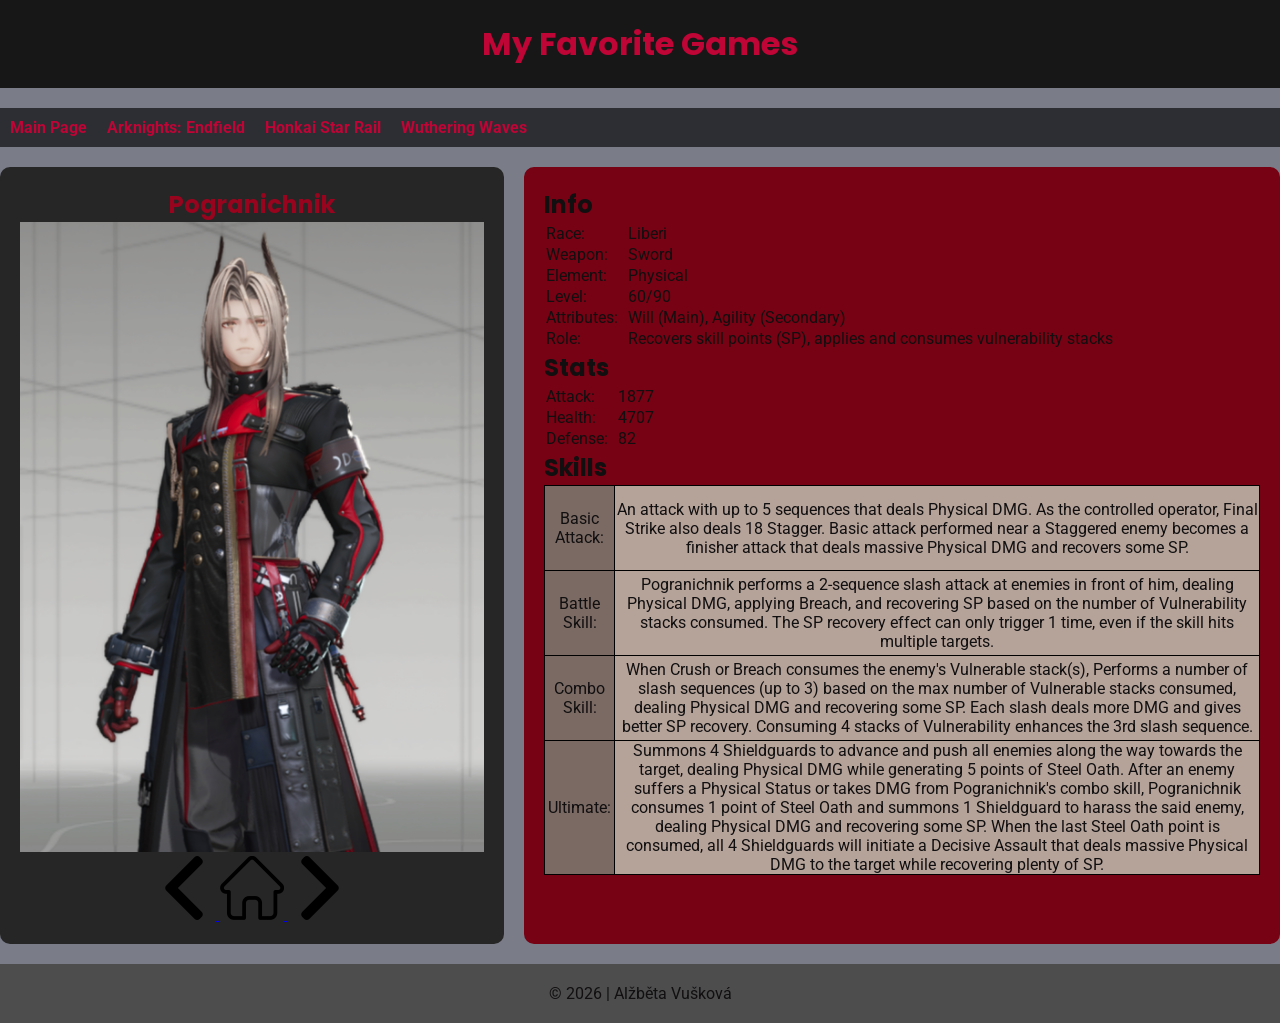
<file: Pogranichnik.html>
<!DOCTYPE html>
<html lang="en">

<head>
    <meta charset="UTF-8">
    <meta name="viewport" content="width=device-width, initial-scale=1.0">
    <title>Pogranichnik</title>
    <link rel="stylesheet" href="Pogranichnik.css">
</head>

<body>
    <header>
        <h1>My Favorite Games</h1>
    </header>

    <nav>
        <a href="index.html">Main Page</a>
        <a href="Arknights.html">Arknights: Endfield </a>
        <a href="StarRail.html">Honkai Star Rail </a>
        <a href="WuWa.html">Wuthering Waves </a>
    </nav>

    <aside>
        <h2>Pogranichnik</h2>
        <img src="pogman_1.png" alt="Endmin">
        <a href="endmin.html">
            <img src="left-arrow.png" alt="Previous">
        </a>
        <a href="Arknights.html">
            <img src="home.png" alt="Arknights: Home">
        </a>
        <a href="lifeng.html">
            <img src="right-arrow.png" alt="Next">
        </a>
    </aside>

    <main>
        <h2>Info</h2>
        <table class="info">
            <tr>
                <td class="prvni">Race:</td>
                <td class="druha">Liberi</td>
            </tr>
            <tr>
                <td class="prvni">Weapon:</td>
                <td class="druha">Sword</td>
            </tr>
            <tr>
                <td class="prvni">Element:</td>
                <td class="druha">Physical</td>
            </tr>
            <tr>
                <td class="prvni">Level:</td>
                <td class="druha">60/90</td>
            </tr>
            <tr>
                <td class="prvni">Attributes:</td>
                <td class="druha">Will (Main), Agility (Secondary)</td>
            </tr>
            <tr>
                <td class="prvni">Role:</td>
                <td class="druha">Recovers skill points (SP), applies and consumes vulnerability stacks</td>
            </tr>
        </table>

        <h2>Stats</h2>
        <table class="stats">
            <tr>
                <td class="prvni">Attack:</td>
                <td class="druha">1877</td>
            </tr>
            <tr>
                <td class="prvni">Health:</td>
                <td class="druha">4707</td>
            </tr>
            <tr>
                <td class="prvni">Defense:</td>
                <td class="druha">82</td>
            </tr>
        </table>

        <h2>Skills</h2>
        <table class="Skills">
            <tr>
                <td class="prvni">Basic Attack:</td>
                <td class="druha">An attack with up to 5 sequences that deals Physical DMG. As the controlled operator,
                    Final Strike also deals 18 Stagger. Basic attack performed near a Staggered enemy becomes a finisher
                    attack that deals massive Physical DMG and recovers some SP.</td>
            </tr>
            <tr>
                <td class="prvni">Battle Skill:</td>
                <td class="druha">Pogranichnik performs a 2-sequence slash attack at enemies in front of him, dealing
                    Physical DMG, applying Breach, and recovering SP based on the number of Vulnerability
                    stacks consumed. The SP recovery effect can only trigger 1 time, even if the skill hits multiple
                    targets.</td>
            </tr>
            <tr>
                <td class="prvni">Combo Skill:</td>
                <td class="druha">When Crush or Breach consumes the enemy's Vulnerable stack(s), Performs a number of
                    slash sequences (up to 3) based on the max number of Vulnerable stacks consumed, dealing
                    Physical DMG and recovering some SP. Each slash deals more DMG and gives better SP
                    recovery. Consuming 4 stacks of Vulnerability enhances the 3rd slash sequence.</td>
            </tr>
            <tr>
                <td class="prvni">Ultimate:</td>
                <td class="druha">Summons 4 Shieldguards to advance and push all enemies along the way towards the
                    target, dealing Physical DMG while generating 5 points of Steel Oath. After an enemy suffers a
                    Physical Status or takes DMG from Pogranichnik's combo skill, Pogranichnik consumes 1 point of Steel
                    Oath and summons 1 Shieldguard to harass the said enemy, dealing Physical DMG and recovering some
                    SP. When the last Steel Oath point is consumed, all 4 Shieldguards will initiate a Decisive Assault
                    that deals massive Physical DMG to the target while recovering plenty of SP.</td>
            </tr>
        </table>
    </main>

    <footer>
        &copy; 2026 | Alžběta Vušková
    </footer>
</body>

</html>
</file>
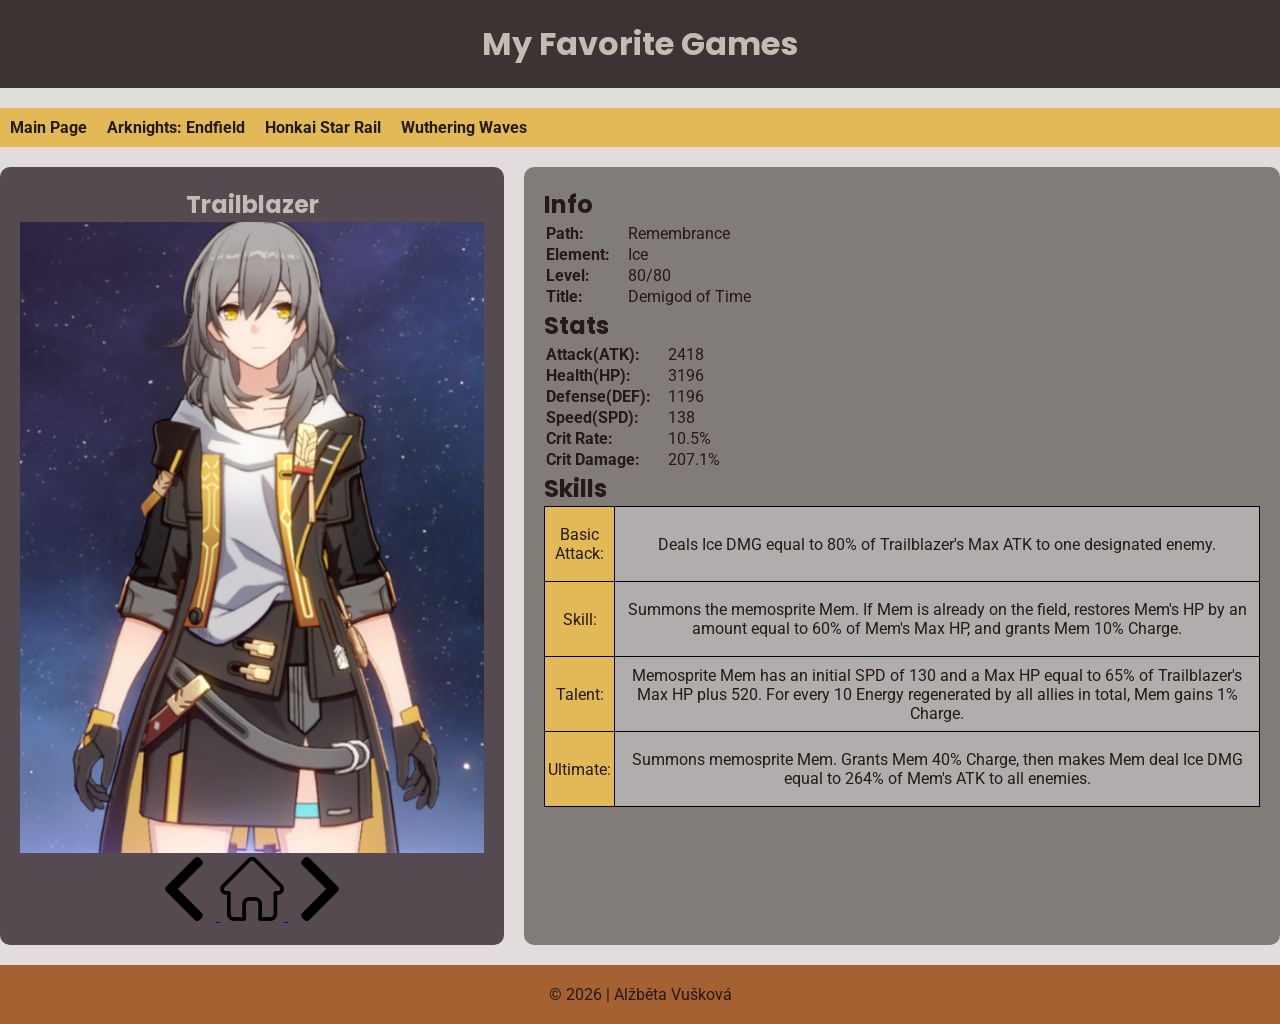
<file: remc.html>
<!DOCTYPE html>
<html lang="en">

<head>
    <meta charset="UTF-8">
    <meta name="viewport" content="width=device-width, initial-scale=1.0">
    <title>ReMC</title>
    <link rel="stylesheet" href="remc.css">
</head>

<body>
    <header>
        <h1>My Favorite Games</h1>
    </header>

    <nav>
        <a href="index.html">Main Page</a>
        <a href="Arknights.html">Arknights: Endfield </a>
        <a href="StarRail.html">Honkai Star Rail </a>
        <a href="WuWa.html">Wuthering Waves </a>
    </nav>

    <aside>
        <h2>Trailblazer</h2>
        <img src="remc.png" alt="Mydei">
        <a href="mydei.html">
            <img src="left-arrow.png" alt="Previous">
        </a>
        <a href="StarRail.html">
            <img src="home.png" alt="Honkai: Home">
        </a>
        <a href="hyacine.html">
            <img src="right-arrow.png" alt="Next">
        </a>
    </aside>

    <main>
        <h2>Info</h2>
        <table class="info">
            <tr>
                <td class="prvni">Path:</td>
                <td class="druha">Remembrance</td>
            </tr>
            <tr>
                <td class="prvni">Element:</td>
                <td class="druha">Ice</td>
            </tr>
            <tr>
                <td class="prvni">Level:</td>
                <td class="druha">80/80</td>
            </tr>
            <tr>
                <td class="prvni">Title:</td>
                <td class="druha">Demigod of Time</td>
            </tr>
        </table>

        <h2>Stats</h2>
        <table class="stats">
            <tr>
                <td class="prvni">Attack(ATK):</td>
                <td class="druha">2418</td>
            </tr>
            <tr>
                <td class="prvni">Health(HP):</td>
                <td class="druha">3196</td>
            </tr>
            <tr>
                <td class="prvni">Defense(DEF):</td>
                <td class="druha">1196</td>
            </tr>
            <tr>
                <td class="prvni">Speed(SPD):</td>
                <td class="druha">138</td>
            </tr>
            <tr>
                <td class="prvni">Crit Rate:</td>
                <td class="druha">10.5%</td>
            </tr>
            <tr>
                <td class="prvni">Crit Damage:</td>
                <td class="druha">207.1%</td>
            </tr>
        </table>

        <h2>Skills</h2>
        <table class="Skills">
            <tr>
                <td class="prvni">Basic Attack:</td>
                <td class="druha">Deals Ice DMG equal to 80% of Trailblazer's Max ATK to one designated enemy.</td>
            </tr>
            <tr>
                <td class="prvni">Skill:</td>
                <td class="druha">Summons the memosprite Mem. If Mem is already on the field, restores Mem's HP by an
                    amount equal to 60% of Mem's Max HP, and grants Mem 10% Charge.</td>
            </tr>
            <tr>
                <td class="prvni">Talent:</td>
                <td class="druha">Memosprite Mem has an initial SPD of 130 and a Max HP equal to 65% of
                    Trailblazer's Max HP plus 520. For every 10 Energy regenerated by all allies in total, Mem gains
                    1% Charge.</td>
            </tr>
            <tr>
                <td class="prvni">Ultimate:</td>
                <td class="druha">Summons memosprite Mem. Grants Mem 40% Charge, then makes Mem deal
                    Ice DMG equal to 264% of Mem's ATK to all enemies.</td>
            </tr>
        </table>
    </main>

    <footer>
        &copy; 2026 | Alžběta Vušková
    </footer>
</body>

</html>
</file>
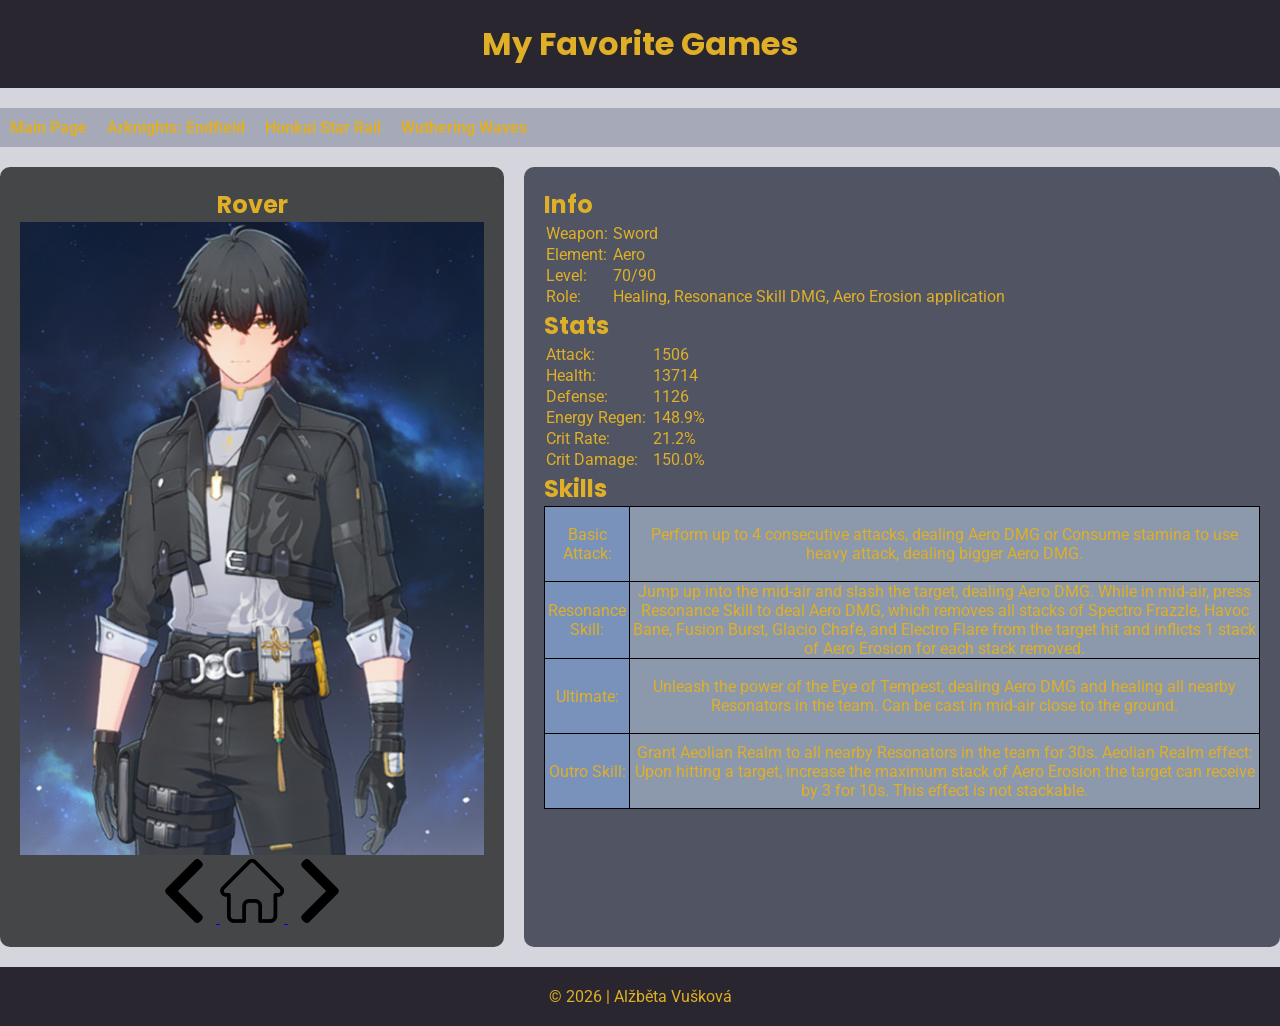
<file: rover.html>
<!DOCTYPE html>
<html lang="en">

<head>
    <meta charset="UTF-8">
    <meta name="viewport" content="width=device-width, initial-scale=1.0">
    <title>Rover</title>
    <link rel="stylesheet" href="rover.css">
</head>

<body>
    <header>
        <h1>My Favorite Games</h1>
    </header>

    <nav>
        <a href="index.html">Main Page</a>
        <a href="Arknights.html">Arknights: Endfield </a>
        <a href="StarRail.html">Honkai Star Rail </a>
        <a href="WuWa.html">Wuthering Waves </a>
    </nav>

    <aside>
        <h2>Rover</h2>
        <img src="rover.png" alt="Mydei">
        <a href="jiyan.html">
            <img src="left-arrow.png" alt="Previous">
        </a>
        <a href="WuWa.html">
            <img src="home.png" alt="WuWa: Home">
        </a>
        <a href="ciaccona.html">
            <img src="right-arrow.png" alt="Next">
        </a>
    </aside>

    <main>
        <h2>Info</h2>
        <table class="info">
            <tr>
                <td class="prvni">Weapon:</td>
                <td class="druha">Sword</td>
            </tr>
            <tr>
                <td class="prvni">Element:</td>
                <td class="druha">Aero</td>
            </tr>
            <tr>
                <td class="prvni">Level:</td>
                <td class="druha">70/90</td>
            </tr>
            <tr>
                <td class="prvni">Role:</td>
                <td class="druha">Healing, Resonance Skill DMG, Aero Erosion application</td>
            </tr>
        </table>

        <h2>Stats</h2>
        <table class="stats">
            <tr>
                <td class="prvni">Attack:</td>
                <td class="druha">1506</td>
            </tr>
            <tr>
                <td class="prvni">Health:</td>
                <td class="druha">13714</td>
            </tr>
            <tr>
                <td class="prvni">Defense:</td>
                <td class="druha">1126</td>
            </tr>
            <tr>
                <td class="prvni">Energy Regen:</td>
                <td class="druha">148.9%</td>
            </tr>
            <tr>
                <td class="prvni">Crit Rate:</td>
                <td class="druha">21.2%</td>
            </tr>
            <tr>
                <td class="prvni">Crit Damage:</td>
                <td class="druha">150.0%</td>
            </tr>
        </table>

        <h2>Skills</h2>
        <table class="Skills">
            <tr>
                <td class="prvni">Basic Attack:</td>
                <td class="druha">Perform up to 4 consecutive attacks, dealing Aero DMG or Consume stamina to use heavy
                    attack, dealing bigger Aero DMG.</td>
            </tr>
            <tr>
                <td class="prvni">Resonance Skill:</td>
                <td class="druha">Jump up into the mid-air and slash the target, dealing Aero DMG. While in mid-air,
                    press Resonance Skill to deal Aero DMG, which removes all stacks of Spectro Frazzle, Havoc Bane,
                    Fusion Burst, Glacio Chafe, and Electro Flare from the target hit and inflicts 1 stack of Aero
                    Erosion for each stack removed.</td>
            </tr>
            <tr>
                <td class="prvni">Ultimate:</td>
                <td class="druha">Unleash the power of the Eye of Tempest, dealing Aero DMG and healing all nearby
                    Resonators in the team. Can be cast in mid-air close to the ground.</td>
            </tr>
            <tr>
                <td class="prvni">Outro Skill:</td>
                <td class="druha">Grant Aeolian Realm to all nearby Resonators in the team for 30s. Aeolian Realm
                    effect: Upon hitting a target, increase the maximum stack of Aero Erosion the target can receive by
                    3 for 10s. This effect is not stackable.</td>
            </tr>
        </table>
    </main>

    <footer>
        &copy; 2026 | Alžběta Vušková
    </footer>
</body>

</html>
</file>
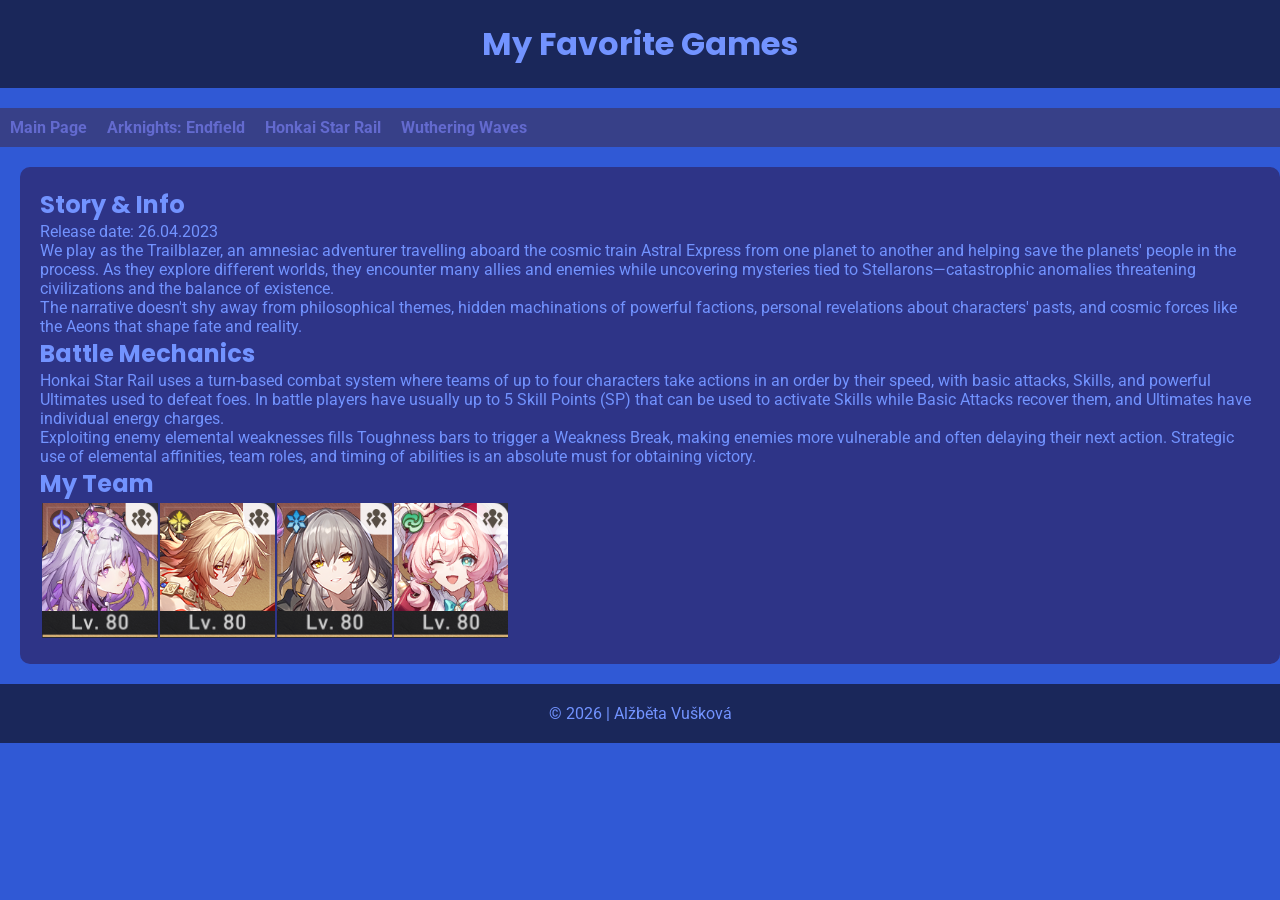
<file: StarRail.html>
<!DOCTYPE html>
<html lang="en">

<head>
    <meta charset="UTF-8">
    <meta name="viewport" content="width=device-width, initial-scale=1.0">
    <title>Document</title>
    <link rel="stylesheet" href="hsr.css">
</head>

<body>
    <header>
        <h1>My Favorite Games</h1>
    </header>

    <nav>
        <a href="index.html">Main Page</a>
        <a href="Arknights.html">Arknights: Endfield </a>
        <a href="StarRail.html">Honkai Star Rail </a>
        <a href="WuWa.html">Wuthering Waves </a>
    </nav>

    <main>
        <h2>Story & Info</h2>
        <p>Release date: 26.04.2023</p>
        <p>We play as the Trailblazer, an amnesiac adventurer travelling aboard the cosmic train Astral Express from one
            planet to another and helping save the planets' people in the process. As they explore different worlds,
            they encounter many allies and enemies while uncovering mysteries tied to Stellarons—catastrophic anomalies
            threatening civilizations and the balance of existence. </p>
        <p>The narrative doesn't shy away from philosophical themes, hidden machinations of powerful factions, personal
            revelations about characters' pasts, and cosmic forces like the Aeons that shape fate and reality.</p>

        <h2>Battle Mechanics</h2>
        <p>Honkai Star Rail uses a turn-based combat system where teams of up to four characters take actions in an
            order by their speed, with basic attacks, Skills, and powerful Ultimates used to defeat foes. In battle
            players have usually up to 5 Skill Points (SP) that can be used to activate Skills while Basic Attacks
            recover them, and Ultimates have individual energy charges. </p>
        <p>Exploiting enemy elemental weaknesses fills Toughness bars to trigger a Weakness Break, making enemies more
            vulnerable and often delaying their next action. Strategic use of elemental affinities, team roles, and
            timing of abilities is an absolute must for obtaining victory.</p>

        <h2>My Team</h2>
        <table>
            <tr>
                <td>
                    <a href="castorice.html">
                        <img src="cas-prof.png" alt="Castorice">
                    </a>
                </td>
                <td>
                    <a href="mydei.html">
                        <img src="myd-prof.png" alt="Mydei">
                    </a>
                </td>
                <td>
                    <a href="remc.html">
                        <img src="trai-prof.png" alt="Trailblazer: Remembrance">
                    </a>
                </td>
                <td>
                    <a href="hyacine.html">
                        <img src="hya-prof.png" alt="Hyacine">
                    </a>
                </td>
            </tr>
        </table>
    </main>

    <footer>
        &copy; 2026 | Alžběta Vušková
    </footer>
</body>

</html>
</file>
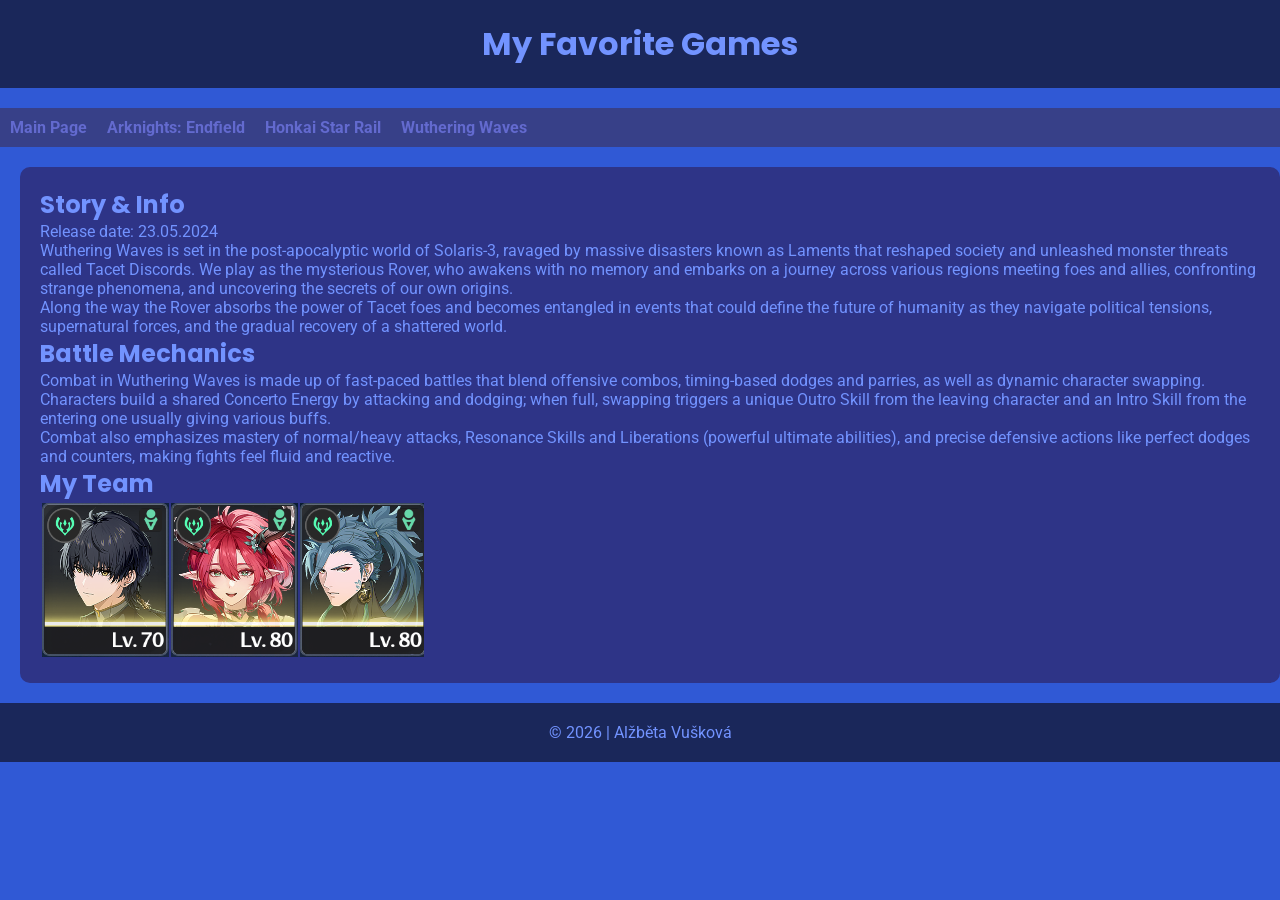
<file: WuWa.html>
<!DOCTYPE html>
<html lang="en">

<head>
    <meta charset="UTF-8">
    <meta name="viewport" content="width=device-width, initial-scale=1.0">
    <title>Document</title>
    <link rel="stylesheet" href="wuwa.css">
</head>

<body>
    <header>
        <h1>My Favorite Games </h1>
    </header>

    <nav>
        <a href="index.html">Main Page</a>
        <a href="Arknights.html">Arknights: Endfield </a>
        <a href="StarRail.html">Honkai Star Rail </a>
        <a href="WuWa.html">Wuthering Waves </a>
    </nav>

    <main>
        <h2>Story & Info</h2>
        <p>Release date: 23.05.2024</p>
        <p>Wuthering Waves is set in the post-apocalyptic world of Solaris-3, ravaged by massive disasters known as
            Laments that reshaped society and unleashed monster threats called Tacet Discords. We play as the mysterious
            Rover, who awakens with no memory and embarks on a journey across various regions meeting foes and allies,
            confronting strange phenomena, and uncovering the secrets of our own origins.</p>
        <p>Along the way the Rover absorbs the power of Tacet foes and becomes entangled in events that could define the
            future of humanity as they navigate political tensions, supernatural forces, and the gradual recovery of a
            shattered world.</p>

        <h2>Battle Mechanics</h2>
        <p>Combat in Wuthering Waves is made up of fast-paced battles that blend offensive combos, timing-based dodges
            and parries, as well as dynamic character swapping. Characters build a shared Concerto Energy by attacking
            and dodging; when full, swapping triggers a unique Outro Skill from the leaving character and an Intro Skill
            from the entering one usually giving various buffs.</p>
        <p>Combat also emphasizes mastery of normal/heavy attacks, Resonance Skills and Liberations (powerful ultimate
            abilities), and precise defensive actions like perfect dodges and counters, making fights feel fluid and
            reactive.</p>

        <h2>My Team</h2>
        <table>
            <tr>
                <td>
                    <a href="rover.html">
                        <img src="rover-prof.png" alt="Rover: Aero">
                    </a>
                </td>
                <td>
                    <a href="ciaccona.html">
                        <img src="cia-prof.png" alt="Ciaccona">
                    </a>
                </td>
                <td>
                    <a href="jiyan.html">
                        <img src="jiyan-prof.png" alt="Jiyan">
                    </a>
                </td>
            </tr>
        </table>
    </main>

    <footer>
        &copy; 2026 | Alžběta Vušková
    </footer>
</body>

</html>
</file>
<file: style.css>
@font-face {
    font-family: Roboto;
    src: url(Roboto-Regular.ttf);
    font-weight: normal;
}

@font-face {
    font-family: Roboto;
    src: url(Roboto-Bold.ttf);
    font-weight: bold;
}

@font-face {
    font-family: Poppins;
    src: url(Poppins-Regular.ttf);
    font-weight: normal;
}

@font-face {
    font-family: Poppins;
    src: url(Poppins-Bold.ttf);
    font-weight: bold;
}

h1,
h2,
h3 {
    font-family: "Poppins";
}

* {
    margin: 0;
    padding: 0;
    box-sizing: border-box;
}

body {
    display: grid;
    grid-template-columns: 1fr 3fr;
    grid-template-rows: auto auto 1fr auto;
    /*header, nav, aside&main, footer */
    gap: 20px;
    /* pevné mezery mezi tabulkami*/

    grid-template-areas:
        "header header"
        "nav nav"
        "aside main"
        "footer footer";
}

/* Mobile*/
@media (max-width: 768px) {
    body {
        display: grid;
        grid-template-columns: 1fr;
        /*header, nav, aside&main, footer */
        gap: 20px;
        /* pevné mezery mezi tabulkami*/

        grid-template-areas:
            "header"
            "nav"
            "aside"
            "main"
            "footer";
    }
}

img {
    max-width: 100%;
    height: auto;
}

/* Umisťuju kam patří*/
header {
    grid-area: header;
}

nav {
    grid-area: nav;
    font-family: "Roboto";
}

aside {
    grid-area: aside;
}

main {
    grid-area: main;
}

footer {
    grid-area: footer;
}

/* Vzhled */
body {
    font-family: "Roboto";
    background: #3059D5;
}

header {
    background-color: #1A275A;
    padding: 20px;
    text-align: center;
    color: #7293FF;
}

nav {
    background-color: #374088;
    padding: 10px;
    display: flex;
    gap: 20px;
}

nav a {
    text-decoration: none;
    font-weight: bold;
    color: #636ACF;
    transition: transform .5s, background .5s;
}

nav a:hover {
    transform: scale(1.1);
    text-decoration: underline;
}

aside {
    background-color: #27399D;
    color: #7293FF;
    padding: 20px;
    border-radius: 10px;
    /* Zaoblení rohů */
}

main {
    background-color: #2E3487;
    padding: 20px;
    border-radius: 10px;
    color: #7293FF;
}

footer {
    background-color: #1A275A;
    color: #7293FF;
    padding: 20px;
    text-align: center;
}

/* Fake img */
.fakeimg {
    background-color: rgb(141, 153, 165);
    margin: 10px 0;
    height: 120px;
    border-radius: 5px;
}
</file>
<file: endfield.css>
@font-face {
    font-family: Roboto;
    src: url(Roboto-Regular.ttf);
    font-weight: normal;
}

@font-face {
    font-family: Roboto;
    src: url(Roboto-Bold.ttf);
    font-weight: bold;
}

@font-face {
    font-family: Poppins;
    src: url(Poppins-Regular.ttf);
    font-weight: normal;
}

@font-face {
    font-family: Poppins;
    src: url(Poppins-Bold.ttf);
    font-weight: bold;
}

h1,
h2,
h3 {
    font-family: "Poppins";
}

* {
    margin: 0;
    padding: 0;
    box-sizing: border-box;
}

body {
    font-family: "Roboto";
    background: #3059D5;
    display: grid;
    grid-template-columns: 0fr 4fr;
    grid-template-rows: auto auto auto auto;
    /*header, nav, aside&main, footer */
    gap: 20px;
    /* pevné mezery mezi tabulkami*/

    grid-template-areas:
        "header header"
        "nav nav"
        "aside main"
        "footer footer";
}

/* Mobile*/
@media (max-width: 768px) {
    body {
        display: grid;
        grid-template-columns: 1fr;
        /*header, nav, aside&main, footer */
        gap: 20px;
        /* pevné mezery mezi tabulkami*/

        grid-template-areas:
            "header"
            "nav"
            "aside"
            "main"
            "footer";
    }
}

img {
    max-width: 100%;
    height: auto;
}

/* Umisťuju kam patří*/
header {
    grid-area: header;
}

nav {
    grid-area: nav;
}

aside {
    grid-area: aside;
}

main {
    grid-area: main;
}

footer {
    grid-area: footer;
}

/* Vzhled */
header {
    background-color: #1A275A;
    padding: 20px;
    text-align: center;
    color: #7293FF;
}

nav {
    background-color: #374088;
    padding: 10px;
    display: flex;
    gap: 20px;
}

nav a {
    text-decoration: none;
    font-weight: bold;
    color: #636ACF;
    transition: transform .5s, background .5s;
}

nav a:hover {
    transform: scale(1.1);
    text-decoration: underline;
}

aside {
    background-color: #27399D;
    color: #7293FF;
    padding: 20px;
    border-radius: 10px;
    /* Zaoblení rohů */
}

main {
    background-color: #2E3487;
    padding: 20px;
    border-radius: 10px;
    color: #7293FF;
}

footer {
    background-color: #1A275A;
    color: #7293FF;
    padding: 20px;
    text-align: center;
}

/* Fake img */
.fakeimg {
    background-color: rgb(141, 153, 165);
    margin: 10px 0;
    height: 120px;
    border-radius: 5px;
}
</file>
<file: castorice.css>
@font-face {
    font-family: Roboto;
    src: url(Roboto-Regular.ttf);
    font-weight: normal;
}

@font-face {
    font-family: Roboto;
    src: url(Roboto-Bold.ttf);
    font-weight: bold;
}

@font-face {
    font-family: Poppins;
    src: url(Poppins-Regular.ttf);
    font-weight: normal;
}

@font-face {
    font-family: Poppins;
    src: url(Poppins-Bold.ttf);
    font-weight: bold;
}

h1,
h2,
h3 {
    font-family: "Poppins";
}

* {
    margin: 0;
    padding: 0;
    box-sizing: border-box;
}

body {
    font-family: "Roboto";
    background: #CBBED1;
    display: grid;
    grid-template-columns: 2fr 3fr;
    grid-template-rows: auto auto auto auto;
    /*header, nav, aside&main, footer */
    gap: 20px;
    /* pevné mezery mezi tabulkami*/

    grid-template-areas:
        "header header"
        "nav nav"
        "aside main"
        "footer footer";
}

/* Mobile*/
@media (max-width: 768px) {
    body {
        display: grid;
        grid-template-columns: 1fr;
        /*header, nav, aside&main, footer */
        gap: 20px;
        /* pevné mezery mezi tabulkami*/

        grid-template-areas:
            "header"
            "nav"
            "aside"
            "main"
            "footer";
    }
}

img {
    max-width: 100%;
    height: auto;
}

/* Umisťuju kam patří*/
header {
    grid-area: header;
}

nav {
    grid-area: nav;
}

aside {
    grid-area: aside;
}

main {
    grid-area: main;
}

footer {
    grid-area: footer;
}

/* Vzhled */
header {
    background-color: #5F2299;
    color: #231A43;
    padding: 20px;
    text-align: center;
}

nav {
    background-color: #964AAA;
    padding: 10px;
    display: flex;
    gap: 20px;
}

nav a {
    text-decoration: none;
    font-weight: bold;
    color: #231A43;
    transition: transform .5s, background .5s;
}

nav a:hover {
    transform: scale(1.1);
    text-decoration: underline;
}

aside {
    background-color: #75498E;
    color: #231A43;
    padding: 20px;
    text-align: center;
    border-radius: 10px;
    /* Zaoblení rohů */
}

main {
    background-color: #A955D0;
    color: #231A43;
    padding: 20px;
    border-radius: 10px;
}

footer {
    background-color: #EB88A3;
    color: #231A43;
    padding: 20px;
    text-align: center;
}

table.Skills {
    border-collapse: collapse;
    border: 1px solid black
}

table.Skills td,
th {
    border: 1px solid black
}

table.Skills tr {
    height: 75px;
}

table.Skills td.prvni {
    width: 70px;
    background-color: #CA89D9;
    text-align: center;
}

table.Skills td.druha {
    background-color: #FEC5FE;
    text-align: center;
}

table.info td.prvni {
    width: 80px;
    font-weight: bold;
}

table.stats td.prvni {
    width: 120px;
    font-weight: bold;
}
</file>
<file: Chen.css>
@font-face {
    font-family: Roboto;
    src: url(Roboto-Regular.ttf);
    font-weight: normal;
}

@font-face {
    font-family: Roboto;
    src: url(Roboto-Bold.ttf);
    font-weight: bold;
}

@font-face {
    font-family: Poppins;
    src: url(Poppins-Regular.ttf);
    font-weight: normal;
}

@font-face {
    font-family: Poppins;
    src: url(Poppins-Bold.ttf);
    font-weight: bold;
}

h1,
h2,
h3 {
    font-family: "Poppins";
}

* {
    margin: 0;
    padding: 0;
    box-sizing: border-box;
}

body {
    font-family: "Roboto";
    background: #E8E5E7;
    display: grid;
    grid-template-columns: 2fr 3fr;
    grid-template-rows: auto auto auto auto;
    /*header, nav, aside&main, footer */
    gap: 20px;
    /* pevné mezery mezi tabulkami*/

    grid-template-areas:
        "header header"
        "nav nav"
        "aside main"
        "footer footer";
}

/* Mobile*/
@media (max-width: 768px) {
    body {
        display: grid;
        grid-template-columns: 1fr;
        /*header, nav, aside&main, footer */
        gap: 20px;
        /* pevné mezery mezi tabulkami*/

        grid-template-areas:
            "header"
            "nav"
            "aside"
            "main"
            "footer";
    }
}

img {
    max-width: 100%;
    height: auto;
}

/* Umisťuju kam patří*/
header {
    grid-area: header;
}

nav {
    grid-area: nav;
}

aside {
    grid-area: aside;
}

main {
    grid-area: main;
}

footer {
    grid-area: footer;
}

/* Vzhled */
header {
    background-color: #242629;
    padding: 20px;
    text-align: center;
    color: #8C1C50;
}

nav {
    background-color: #53504B;
    padding: 10px;
    display: flex;
    gap: 20px;
}

nav a {
    text-decoration: none;
    font-weight: bold;
    transition: transform .5s, background .5s;
    color: #BDBDBE;
}

nav a:hover {
    transform: scale(1.1);
    text-decoration: underline;
}

aside {
    background-color: #406B76;
    color: #BDBDBE;
    padding: 20px;
    text-align: center;
    border-radius: 10px;
    /* Zaoblení rohů */
}

main {
    background-color: #6F91A4;
    color: #8C1C50;
    padding: 20px;
    border-radius: 10px;
}

footer {
    background-color: #131215;
    padding: 20px;
    text-align: center;
    color: #8C1C50;
}

table.Skills {
    border-collapse: collapse;
    border: 1px solid black;
}

table.Skills td,
th {
    border: 1px solid black
}

table.Skills tr {
    height: 85px;
}

table.Skills td.prvni {
    width: 70px;
    background-color: #97A8A4;
    text-align: center;
}

table.Skills td.druha {
    background-color: #BBC7C2;
    text-align: center;
}

table.info td.prvni {
    width: 80px;
}

table.stats td.prvni {
    width: 70px;
}
</file>
<file: ciaccona.css>
@font-face {
    font-family: Roboto;
    src: url(Roboto-Regular.ttf);
    font-weight: normal;
}

@font-face {
    font-family: Roboto;
    src: url(Roboto-Bold.ttf);
    font-weight: bold;
}

@font-face {
    font-family: Poppins;
    src: url(Poppins-Regular.ttf);
    font-weight: normal;
}

@font-face {
    font-family: Poppins;
    src: url(Poppins-Bold.ttf);
    font-weight: bold;
}

h1,
h2,
h3 {
    font-family: "Poppins";
}

* {
    margin: 0;
    padding: 0;
    box-sizing: border-box;
}

body {
    font-family: "Roboto";
    background: #DFE9EF;
    display: grid;
    grid-template-columns: 2fr 3fr;
    grid-template-rows: auto auto auto auto;
    /*header, nav, aside&main, footer */
    gap: 20px;
    /* pevné mezery mezi tabulkami*/

    grid-template-areas:
        "header header"
        "nav nav"
        "aside main"
        "footer footer";
}

/* Mobile*/
@media (max-width: 768px) {
    body {
        display: grid;
        grid-template-columns: 1fr;
        /*header, nav, aside&main, footer */
        gap: 20px;
        /* pevné mezery mezi tabulkami*/

        grid-template-areas:
            "header"
            "nav"
            "aside"
            "main"
            "footer";
    }
}

img {
    max-width: 100%;
    height: auto;
}

/* Umisťuju kam patří*/
header {
    grid-area: header;
}

nav {
    grid-area: nav;
}

aside {
    grid-area: aside;
}

main {
    grid-area: main;
}

footer {
    grid-area: footer;
}

/* Vzhled */
header {
    background-color: #992D4E;
    color: #4F414C;
    padding: 20px;
    text-align: center;
}

nav {
    background-color: #FD5571;
    padding: 10px;
    display: flex;
    gap: 20px;
}

nav a {
    text-decoration: none;
    font-weight: bold;
    transition: transform .5s, background .5s;
    color: #4F414C;
}

nav a:hover {
    transform: scale(1.1);
    text-decoration: underline;
}

aside {
    background-color: #2F5C6F;
    color: #B2A0B1;
    padding: 20px;
    text-align: center;
    border-radius: 10px;
    /* Zaoblení rohů */
}

main {
    background-color: #218286;
    color: #B2A0B1;
    padding: 20px;
    border-radius: 10px;
}

footer {
    background-color: #4EBEC1;
    color: #4F414C;
    padding: 20px;
    text-align: center;
}

table.Skills {
    border-collapse: collapse;
    border: 1px solid black;
    color: #4F414C;
}

table.Skills td,
th {
    border: 1px solid black
}

table.Skills tr {
    height: 75px;
}

table.Skills td.prvni {
    width: 85px;
    background-color: #A1B7D3;
    text-align: center;
}

table.Skills td.druha {
    background-color: #BCE3EB;
    text-align: center;
}

table.info td.prvni {
    width: 65px;
}

table.stats td.prvni {
    width: 105px;
}
</file>
<file: endmin.css>
@font-face {
    font-family: Roboto;
    src: url(Roboto-Regular.ttf);
    font-weight: normal;
}

@font-face {
    font-family: Roboto;
    src: url(Roboto-Bold.ttf);
    font-weight: bold;
}

@font-face {
    font-family: Poppins;
    src: url(Poppins-Regular.ttf);
    font-weight: normal;
}

@font-face {
    font-family: Poppins;
    src: url(Poppins-Bold.ttf);
    font-weight: bold;
}

h1,
h2,
h3 {
    font-family: "Poppins";
}

* {
    margin: 0;
    padding: 0;
    box-sizing: border-box;
}

body {
    font-family: "Roboto";
    background: #BFBFBE;
    display: grid;
    grid-template-columns: 2fr 3fr;
    grid-template-rows: auto auto auto auto;
    /*header, nav, aside&main, footer */
    gap: 20px;
    /* pevné mezery mezi tabulkami*/

    grid-template-areas:
        "header header"
        "nav nav"
        "aside main"
        "footer footer";
}

/* Mobile*/
@media (max-width: 768px) {
    body {
        display: grid;
        grid-template-columns: 1fr;
        /*header, nav, aside&main, footer */
        gap: 20px;
        /* pevné mezery mezi tabulkami*/

        grid-template-areas:
            "header"
            "nav"
            "aside"
            "main"
            "footer";
    }
}

img {
    max-width: 100%;
    height: auto;
}

/* Umisťuju kam patří*/
header {
    grid-area: header;
}

nav {
    grid-area: nav;
}

aside {
    grid-area: aside;
}

main {
    grid-area: main;
}

footer {
    grid-area: footer;
}

/* Vzhled */
header {
    background-color: #151816;
    padding: 20px;
    text-align: center;
    color: #D9D9D9;
}

nav {
    background-color: #202022;
    padding: 10px;
    display: flex;
    gap: 20px;
}

nav a {
    text-decoration: none;
    font-weight: bold;
    transition: transform .5s, background .5s;
    color: #D9D9D9;
}

nav a:hover {
    transform: scale(1.1);
    text-decoration: underline;
}

aside {
    background-color: #484C4D;
    color: #D9D9D9;
    padding: 20px;
    text-align: center;
    border-radius: 10px;
    /* Zaoblení rohů */
}

main {
    background-color: #727171;
    color: #D9D9D9;
    padding: 20px;
    border-radius: 10px;
}

footer {
    background-color: #D9BC2B;
    color: #151816;
    padding: 20px;
    text-align: center;
}

table.Skills {
    border-collapse: collapse;
    border: 1px solid black
}

table.Skills td,
th {
    border: 1px solid black
}

table.Skills tr {
    height: 75px;
}

table.Skills td.prvni {
    width: 70px;
    background-color: #2E2B2D;
    text-align: center;
}

table.Skills td.druha {
    background-color: #433E41;
    text-align: center;
}

table.info td.prvni {
    width: 80px;
    font-weight: bold;
}

table.stats td.prvni {
    width: 70px;
    font-weight: bold;
}
</file>
<file: hyacine.css>
@font-face {
    font-family: Roboto;
    src: url(Roboto-Regular.ttf);
    font-weight: normal;
}

@font-face {
    font-family: Roboto;
    src: url(Roboto-Bold.ttf);
    font-weight: bold;
}

@font-face {
    font-family: Poppins;
    src: url(Poppins-Regular.ttf);
    font-weight: normal;
}

@font-face {
    font-family: Poppins;
    src: url(Poppins-Bold.ttf);
    font-weight: bold;
}

h1,
h2,
h3 {
    font-family: "Poppins";
}

* {
    margin: 0;
    padding: 0;
    box-sizing: border-box;
}

body {
    font-family: "Roboto";
    background: #EFECEB;
    display: grid;
    grid-template-columns: 2fr 3fr;
    grid-template-rows: auto auto auto auto;
    /*header, nav, aside&main, footer */
    gap: 20px;
    /* pevné mezery mezi tabulkami*/

    grid-template-areas:
        "header header"
        "nav nav"
        "aside main"
        "footer footer";
}

/* Mobile*/
@media (max-width: 768px) {
    body {
        display: grid;
        grid-template-columns: 1fr;
        /*header, nav, aside&main, footer */
        gap: 20px;
        /* pevné mezery mezi tabulkami*/

        grid-template-areas:
            "header"
            "nav"
            "aside"
            "main"
            "footer";
    }
}

img {
    max-width: 100%;
    height: auto;
}

/* Umisťuju kam patří*/
header {
    grid-area: header;
}

nav {
    grid-area: nav;
}

aside {
    grid-area: aside;
}

main {
    grid-area: main;
}

footer {
    grid-area: footer;
}

/* Vzhled */
header {
    background-color: #E1A5A9;
    color: #41A3BE;
    padding: 20px;
    text-align: center;
}

nav {
    background-color: #F7D5D6;
    padding: 10px;
    display: flex;
    gap: 20px;
}

nav a {
    text-decoration: none;
    font-weight: bold;
    color: #41A3BE;
    transition: transform .5s, background .5s;
}

nav a:hover {
    transform: scale(1.1);
    text-decoration: underline;
}

aside {
    background-color: #731832;
    color: #6EECE8;
    padding: 20px;
    text-align: center;
    border-radius: 10px;
    /* Zaoblení rohů */
}

main {
    background-color: #A82350;
    color: #6EECE8;
    padding: 20px;
    border-radius: 10px;
}

footer {
    background-color: #F57892;
    color: #55878E;
    padding: 20px;
    text-align: center;
}

table.Skills {
    border-collapse: collapse;
    border: 1px solid black;
    color: #41A3BE;
}

table.Skills td,
th {
    border: 1px solid black
}

table.Skills tr {
    height: 75px;
}

table.Skills td.prvni {
    width: 70px;
    background-color: #AC7F6F;
    color: #6EECE8;
    text-align: center;
}

table.Skills td.druha {
    background-color: #E0B9A5;
    text-align: center;
}

table.info td.prvni {
    width: 80px;
    font-weight: bold;
}

table.stats td.prvni {
    width: 120px;
    font-weight: bold;
}
</file>
<file: jiyan.css>
@font-face {
    font-family: Roboto;
    src: url(Roboto-Regular.ttf);
    font-weight: normal;
}

@font-face {
    font-family: Roboto;
    src: url(Roboto-Bold.ttf);
    font-weight: bold;
}

@font-face {
    font-family: Poppins;
    src: url(Poppins-Regular.ttf);
    font-weight: normal;
}

@font-face {
    font-family: Poppins;
    src: url(Poppins-Bold.ttf);
    font-weight: bold;
}

h1,
h2,
h3 {
    font-family: "Poppins";
}

* {
    margin: 0;
    padding: 0;
    box-sizing: border-box;
}

body {
    font-family: "Roboto";
    background: #1F2128;
    display: grid;
    grid-template-columns: 2fr 3fr;
    grid-template-rows: auto auto auto auto;
    /*header, nav, aside&main, footer */
    gap: 20px;
    /* pevné mezery mezi tabulkami*/

    grid-template-areas:
        "header header"
        "nav nav"
        "aside main"
        "footer footer";
}

/* Mobile*/
@media (max-width: 768px) {
    body {
        display: grid;
        grid-template-columns: 1fr;
        /*header, nav, aside&main, footer */
        gap: 20px;
        /* pevné mezery mezi tabulkami*/

        grid-template-areas:
            "header"
            "nav"
            "aside"
            "main"
            "footer";
    }
}

img {
    max-width: 100%;
    height: auto;
}

/* Umisťuju kam patří*/
header {
    grid-area: header;
}

nav {
    grid-area: nav;
}

aside {
    grid-area: aside;
}

main {
    grid-area: main;
}

footer {
    grid-area: footer;
}

/* Vzhled */
header {
    background-color: #0F3F5A;
    color: #B59A7A;
    padding: 20px;
    text-align: center;
}

nav {
    background-color: #16A5C4;
    padding: 10px;
    display: flex;
    gap: 20px;
}

nav a {
    text-decoration: none;
    font-weight: bold;
    color: #3F3D3D;
    transition: transform .5s, background .5s;
}

nav a:hover {
    background-color: #52a5e9;
    transform: scale(1.1);
}

aside {
    background-color: #3F3D3D;
    color: #B59A7A;
    padding: 20px;
    text-align: center;
    border-radius: 10px;
    /* Zaoblení rohů */
}

main {
    background-color: #087F8C;
    color: #B59A7A;
    padding: 20px;
    border-radius: 10px;
}

footer {
    background-color: #0F3F5A;
    color: #B59A7A;
    padding: 20px;
    text-align: center;
}

table.Skills {
    border-collapse: collapse;
    border: 1px solid black;
}

table.Skills td,
th {
    border: 1px solid black
}

table.Skills tr {
    height: 75px;
}

table.Skills td.prvni {
    width: 85px;
    background-color: #848F99;
    color: #D9D7BB;
    text-align: center;
}

table.Skills td.druha {
    background-color: #B6CCE1;
    color: #86684E;
    text-align: center;
}

table.info td.prvni {
    width: 65px;
    font-weight: bold;
}

table.stats td.prvni {
    width: 105px;
    font-weight: bold;
}
</file>
<file: Lifeng.css>
@font-face {
    font-family: Roboto;
    src: url(Roboto-Regular.ttf);
    font-weight: normal;
}

@font-face {
    font-family: Roboto;
    src: url(Roboto-Bold.ttf);
    font-weight: bold;
}

@font-face {
    font-family: Poppins;
    src: url(Poppins-Regular.ttf);
    font-weight: normal;
}

@font-face {
    font-family: Poppins;
    src: url(Poppins-Bold.ttf);
    font-weight: bold;
}

h1,
h2,
h3 {
    font-family: "Poppins";
}

* {
    margin: 0;
    padding: 0;
    box-sizing: border-box;
}

body {
    font-family: "Roboto";
    background: #7A7C88;
    display: grid;
    grid-template-columns: 2fr 3fr;
    grid-template-rows: auto auto auto auto;
    /*header, nav, aside&main, footer */
    gap: 20px;
    /* pevné mezery mezi tabulkami*/

    grid-template-areas:
        "header header"
        "nav nav"
        "aside main"
        "footer footer";
}

/* Mobile*/
@media (max-width: 768px) {
    body {
        display: grid;
        grid-template-columns: 1fr;
        /*header, nav, aside&main, footer */
        gap: 20px;
        /* pevné mezery mezi tabulkami*/

        grid-template-areas:
            "header"
            "nav"
            "aside"
            "main"
            "footer";
    }
}

img {
    max-width: 100%;
    height: auto;
}

/* Umisťuju kam patří*/
header {
    grid-area: header;
}

nav {
    grid-area: nav;
}

aside {
    grid-area: aside;
}

main {
    grid-area: main;
}

footer {
    grid-area: footer;
}

/* Vzhled */
header {
    background-color: #3F3D39;
    padding: 20px;
    text-align: center;
    color: #110F10;
}

nav {
    background-color: #9FAE7E;
    padding: 10px;
    display: flex;
    gap: 20px;
}

nav a {
    text-decoration: none;
    font-weight: bold;
    transition: transform .5s, background .5s;
    color: #110F10;
}

nav a:hover {
    transform: scale(1.1);
    text-decoration: underline;
}

aside {
    background-color: #89734E;
    color: #110F10;
    padding: 20px;
    text-align: center;
    border-radius: 10px;
    /* Zaoblení rohů */
}

main {
    background-color: #4C473A;
    color: #110F10;
    padding: 20px;
    border-radius: 10px;
}

footer {
    background-color: #131215;
    padding: 20px;
    text-align: center;
    color: #654662;
}

table.Skills {
    border-collapse: collapse;
    border: 1px solid black;
}

table.Skills td,
th {
    border: 1px solid black
}

table.Skills tr {
    height: 85px;
}

table.Skills td.prvni {
    width: 70px;
    background-color: #C5A162;
    text-align: center;
}

table.Skills td.druha {
    background-color: #D9C673;
    text-align: center;
}

table.info td.prvni {
    width: 80px;
}

table.stats td.prvni {
    width: 70px;
}
</file>
<file: mydei.css>
@font-face {
    font-family: Roboto;
    src: url(Roboto-Regular.ttf);
    font-weight: normal;
}

@font-face {
    font-family: Roboto;
    src: url(Roboto-Bold.ttf);
    font-weight: bold;
}

@font-face {
    font-family: Poppins;
    src: url(Poppins-Regular.ttf);
    font-weight: normal;
}

@font-face {
    font-family: Poppins;
    src: url(Poppins-Bold.ttf);
    font-weight: bold;
}

h1,
h2,
h3 {
    font-family: "Poppins";
}

* {
    margin: 0;
    padding: 0;
    box-sizing: border-box;
}

body {
    font-family: "Roboto";
    background: #E4C7C0;
    display: grid;
    grid-template-columns: 2fr 3fr;
    grid-template-rows: auto auto auto auto;
    /*header, nav, aside&main, footer */
    gap: 20px;
    /* pevné mezery mezi tabulkami*/

    grid-template-areas:
        "header header"
        "nav nav"
        "aside main"
        "footer footer";
}

/* Mobile*/
@media (max-width: 768px) {
    body {
        display: grid;
        grid-template-columns: 1fr;
        /*header, nav, aside&main, footer */
        gap: 20px;
        /* pevné mezery mezi tabulkami*/

        grid-template-areas:
            "header"
            "nav"
            "aside"
            "main"
            "footer";
    }
}

img {
    max-width: 100%;
    height: auto;
}

/* Umisťuju kam patří*/
header {
    grid-area: header;
}

nav {
    grid-area: nav;
}

aside {
    grid-area: aside;
}

main {
    grid-area: main;
}

footer {
    grid-area: footer;
}

/* Vzhled */
header {
    background-color: #816348;
    color: #322730;
    padding: 20px;
    text-align: center;
}

nav {
    background-color: #F3C89C;
    padding: 10px;
    display: flex;
    gap: 20px;
}

nav a {
    text-decoration: none;
    font-weight: bold;
    color: #322730;
    transition: transform .5s, background .5s;
}

nav a:hover {
    transform: scale(1.1);
    text-decoration: underline;
}

aside {
    background-color: #820703;
    color: #322730;
    padding: 20px;
    text-align: center;
    border-radius: 10px;
    /* Zaoblení rohů */
}

main {
    background-color: #AB1A16;
    color: #322730;
    padding: 20px;
    border-radius: 10px;
}

footer {
    background-color: #3F211F;
    color: #6987DC;
    padding: 20px;
    text-align: center;
}

table.Skills {
    border-collapse: collapse;
    border: 1px solid black
}

table.Skills td,
th {
    border: 1px solid black
}

table.Skills tr {
    height: 75px;
}

table.Skills td.prvni {
    width: 70px;
    background-color: #CA694B;
    text-align: center;
}

table.Skills td.druha {
    background-color: #EED9BF;
    text-align: center;
}

table.info td.prvni {
    width: 80px;
    font-weight: bold;
}

table.stats td.prvni {
    width: 120px;
    font-weight: bold;
}
</file>
<file: Pogranichnik.css>
@font-face {
    font-family: Roboto;
    src: url(Roboto-Regular.ttf);
    font-weight: normal;
}

@font-face {
    font-family: Roboto;
    src: url(Roboto-Bold.ttf);
    font-weight: bold;
}

@font-face {
    font-family: Poppins;
    src: url(Poppins-Regular.ttf);
    font-weight: normal;
}

@font-face {
    font-family: Poppins;
    src: url(Poppins-Bold.ttf);
    font-weight: bold;
}

h1,
h2,
h3 {
    font-family: "Poppins";
}

* {
    margin: 0;
    padding: 0;
    box-sizing: border-box;
}

body {
    font-family: "Roboto";
    background: #7A7C88;
    display: grid;
    grid-template-columns: 2fr 3fr;
    grid-template-rows: auto auto auto auto;
    /*header, nav, aside&main, footer */
    gap: 20px;
    /* pevné mezery mezi tabulkami*/

    grid-template-areas:
        "header header"
        "nav nav"
        "aside main"
        "footer footer";
}

/* Mobile*/
@media (max-width: 768px) {
    body {
        display: grid;
        grid-template-columns: 1fr;
        /*header, nav, aside&main, footer */
        gap: 20px;
        /* pevné mezery mezi tabulkami*/

        grid-template-areas:
            "header"
            "nav"
            "aside"
            "main"
            "footer";
    }
}

img {
    max-width: 100%;
    height: auto;
}

/* Umisťuju kam patří*/
header {
    grid-area: header;
}

nav {
    grid-area: nav;
}

aside {
    grid-area: aside;
}

main {
    grid-area: main;
}

footer {
    grid-area: footer;
}

/* Vzhled */
header {
    background-color: #171717;
    padding: 20px;
    text-align: center;
    color: #BF0436;
}

nav {
    background-color: #2D2E33;
    padding: 10px;
    display: flex;
    gap: 20px;
}

nav a {
    text-decoration: none;
    font-weight: bold;
    transition: transform .5s, background .5s;
    color: #BF0436;
}

nav a:hover {
    transform: scale(1.1);
    text-decoration: underline;
}

aside {
    background-color: #262626;
    color: #98041E;
    padding: 20px;
    text-align: center;
    border-radius: 10px;
    /* Zaoblení rohů */
}

main {
    background-color: #770214;
    color: #110F10;
    padding: 20px;
    border-radius: 10px;
}

footer {
    background-color: #4D4D4E;
    padding: 20px;
    text-align: center;
    color: #110F10;
}

table.Skills {
    border-collapse: collapse;
    border: 1px solid black;
}

table.Skills td,
th {
    border: 1px solid black
}

table.Skills tr {
    height: 85px;
}

table.Skills td.prvni {
    width: 70px;
    background-color: #7A6A63;
    text-align: center;
}

table.Skills td.druha {
    background-color: #B5A39A;
    text-align: center;
}

table.info td.prvni {
    width: 80px;
}

table.stats td.prvni {
    width: 70px;
}
</file>
<file: remc.css>
@font-face {
    font-family: Roboto;
    src: url(Roboto-Regular.ttf);
    font-weight: normal;
}

@font-face {
    font-family: Roboto;
    src: url(Roboto-Bold.ttf);
    font-weight: bold;
}

@font-face {
    font-family: Poppins;
    src: url(Poppins-Regular.ttf);
    font-weight: normal;
}

@font-face {
    font-family: Poppins;
    src: url(Poppins-Bold.ttf);
    font-weight: bold;
}

h1,
h2,
h3 {
    font-family: "Poppins";
}

* {
    margin: 0;
    padding: 0;
    box-sizing: border-box;
}

body {
    font-family: "Roboto";
    background: #E2DDDC;
    display: grid;
    grid-template-columns: 2fr 3fr;
    grid-template-rows: auto auto auto auto;
    /*header, nav, aside&main, footer */
    gap: 20px;
    /* pevné mezery mezi tabulkami*/

    grid-template-areas:
        "header header"
        "nav nav"
        "aside main"
        "footer footer";
}

/* Mobile*/
@media (max-width: 768px) {
    body {
        display: grid;
        grid-template-columns: 1fr;
        /*header, nav, aside&main, footer */
        gap: 20px;
        /* pevné mezery mezi tabulkami*/

        grid-template-areas:
            "header"
            "nav"
            "aside"
            "main"
            "footer";
    }
}

img {
    max-width: 100%;
    height: auto;
}

/* Umisťuju kam patří*/
header {
    grid-area: header;
}

nav {
    grid-area: nav;
}

aside {
    grid-area: aside;
}

main {
    grid-area: main;
}

footer {
    grid-area: footer;
}

/* Vzhled */
header {
    background-color: #3B3432;
    color: #C4BBB4;
    padding: 20px;
    text-align: center;
}

nav {
    background-color: #E2B956;
    padding: 10px;
    display: flex;
    gap: 20px;
}

nav a {
    text-decoration: none;
    font-weight: bold;
    color: #241A17;
    transition: transform .5s, background .5s;
}

nav a:hover {
    transform: scale(1.1);
    text-decoration: underline;
}

aside {
    background-color: #554A50;
    color: #C4BBB4;
    padding: 20px;
    text-align: center;
    border-radius: 10px;
    /* Zaoblení rohů */
}

main {
    background-color: #827C78;
    color: #241A17;
    padding: 20px;
    border-radius: 10px;
}

footer {
    background-color: #A66132;
    color: #241A17;
    padding: 20px;
    text-align: center;
}

table.Skills {
    border-collapse: collapse;
    border: 1px solid black
}

table.Skills td,
th {
    border: 1px solid black
}

table.Skills tr {
    height: 75px;
}

table.Skills td.prvni {
    width: 70px;
    background-color: #E2B956;
    text-align: center;
}

table.Skills td.druha {
    background-color: #B2ADAD;
    text-align: center;
}

table.info td.prvni {
    width: 80px;
    font-weight: bold;
}

table.stats td.prvni {
    width: 120px;
    font-weight: bold;
}
</file>
<file: rover.css>
@font-face {
    font-family: Roboto;
    src: url(Roboto-Regular.ttf);
    font-weight: normal;
}

@font-face {
    font-family: Roboto;
    src: url(Roboto-Bold.ttf);
    font-weight: bold;
}

@font-face {
    font-family: Poppins;
    src: url(Poppins-Regular.ttf);
    font-weight: normal;
}

@font-face {
    font-family: Poppins;
    src: url(Poppins-Bold.ttf);
    font-weight: bold;
}

h1,
h2,
h3 {
    font-family: "Poppins";
}

* {
    margin: 0;
    padding: 0;
    box-sizing: border-box;
}

body {
    font-family: "Roboto";
    background: #D5D5DD;
    display: grid;
    grid-template-columns: 2fr 3fr;
    grid-template-rows: auto auto auto auto;
    /*header, nav, aside&main, footer */
    gap: 20px;
    /* pevné mezery mezi tabulkami*/

    grid-template-areas:
        "header header"
        "nav nav"
        "aside main"
        "footer footer";
}

/* Mobile*/
@media (max-width: 768px) {
    body {
        display: grid;
        grid-template-columns: 1fr;
        /*header, nav, aside&main, footer */
        gap: 20px;
        /* pevné mezery mezi tabulkami*/

        grid-template-areas:
            "header"
            "nav"
            "aside"
            "main"
            "footer";
    }
}

img {
    max-width: 100%;
    height: auto;
}

/* Umisťuju kam patří*/
header {
    grid-area: header;
}

nav {
    grid-area: nav;
}

aside {
    grid-area: aside;
}

main {
    grid-area: main;
}

footer {
    grid-area: footer;
}

/* Vzhled */
header {
    background-color: #2A262F;
    color: #DEAF27;
    padding: 20px;
    text-align: center;
}

nav {
    background-color: #A6A9B7;
    padding: 10px;
    display: flex;
    gap: 20px;
}

nav a {
    text-decoration: none;
    font-weight: bold;
    transition: transform .5s, background .5s;
    color: #DEAF27;
}

nav a:hover {
    transform: scale(1.1);
    text-decoration: underline;
}

aside {
    background-color: #454648;
    color: #DEAF27;
    padding: 20px;
    text-align: center;
    border-radius: 10px;
    /* Zaoblení rohů */
}

main {
    background-color: #515563;
    color: #DEAF27;
    padding: 20px;
    border-radius: 10px;
}

footer {
    background-color: #2A262F;
    color: #DEAF27;
    padding: 20px;
    text-align: center;
}

table.Skills {
    border-collapse: collapse;
    border: 1px solid black
}

table.Skills td,
th {
    border: 1px solid black
}

table.Skills tr {
    height: 75px;
}

table.Skills td.prvni {
    width: 85px;
    background-color: #7892BC;
    text-align: center;
}

table.Skills td.druha {
    background-color: #8C98AC;
    text-align: center;
}

table.info td.prvni {
    width: 65px;
}

table.stats td.prvni {
    width: 105px;
}
</file>
<file: hsr.css>
@font-face {
    font-family: Roboto;
    src: url(Roboto-Regular.ttf);
    font-weight: normal;
}

@font-face {
    font-family: Roboto;
    src: url(Roboto-Bold.ttf);
    font-weight: bold;
}

@font-face {
    font-family: Poppins;
    src: url(Poppins-Regular.ttf);
    font-weight: normal;
}

@font-face {
    font-family: Poppins;
    src: url(Poppins-Bold.ttf);
    font-weight: bold;
}

h1,
h2,
h3 {
    font-family: "Poppins";
}

* {
    margin: 0;
    padding: 0;
    box-sizing: border-box;
}

body {
    font-family: "Roboto";
    background: #3059D5;
    display: grid;
    grid-template-columns: 0fr 4fr;
    grid-template-rows: auto auto auto auto;
    /*header, nav, aside&main, footer */
    gap: 20px;
    /* pevné mezery mezi tabulkami*/

    grid-template-areas:
        "header header"
        "nav nav"
        "aside main"
        "footer footer";
}

/* Mobile*/
@media (max-width: 768px) {
    body {
        display: grid;
        grid-template-columns: 1fr;
        /*header, nav, aside&main, footer */
        gap: 20px;
        /* pevné mezery mezi tabulkami*/

        grid-template-areas:
            "header"
            "nav"
            "aside"
            "main"
            "footer";
    }
}

img {
    max-width: 100%;
    height: auto;
}

/* Umisťuju kam patří*/
header {
    grid-area: header;
}

nav {
    grid-area: nav;
}

aside {
    grid-area: aside;
}

main {
    grid-area: main;
}

footer {
    grid-area: footer;
}

/* Vzhled */
header {
    background-color: #1A275A;
    padding: 20px;
    text-align: center;
    color: #7293FF;
}

nav {
    background-color: #374088;
    padding: 10px;
    display: flex;
    gap: 20px;
}

nav a {
    text-decoration: none;
    font-weight: bold;
    color: #636ACF;
    transition: transform .5s, background .5s;
}

nav a:hover {
    transform: scale(1.1);
    text-decoration: underline;
}

aside {
    background-color: #27399D;
    color: #7293FF;
    padding: 20px;
    border-radius: 10px;
    /* Zaoblení rohů */
}

main {
    background-color: #2E3487;
    padding: 20px;
    border-radius: 10px;
    color: #7293FF;
}

footer {
    background-color: #1A275A;
    color: #7293FF;
    padding: 20px;
    text-align: center;
}

/* Fake img */
.fakeimg {
    background-color: rgb(141, 153, 165);
    margin: 10px 0;
    height: 120px;
    border-radius: 5px;
}
</file>
<file: wuwa.css>
@font-face {
    font-family: Roboto;
    src: url(Roboto-Regular.ttf);
    font-weight: normal;
}

@font-face {
    font-family: Roboto;
    src: url(Roboto-Bold.ttf);
    font-weight: bold;
}

@font-face {
    font-family: Poppins;
    src: url(Poppins-Regular.ttf);
    font-weight: normal;
}

@font-face {
    font-family: Poppins;
    src: url(Poppins-Bold.ttf);
    font-weight: bold;
}

h1,
h2,
h3 {
    font-family: "Poppins";
}

* {
    margin: 0;
    padding: 0;
    box-sizing: border-box;
}

body {
    font-family: "Roboto";
    background: #3059D5;
    display: grid;
    grid-template-columns: 0fr 4fr;
    grid-template-rows: auto auto auto auto;
    /*header, nav, aside&main, footer */
    gap: 20px;
    /* pevné mezery mezi tabulkami*/

    grid-template-areas:
        "header header"
        "nav nav"
        "aside main"
        "footer footer";
}

/* Mobile*/
@media (max-width: 768px) {
    body {
        display: grid;
        grid-template-columns: 1fr;
        /*header, nav, aside&main, footer */
        gap: 20px;
        /* pevné mezery mezi tabulkami*/

        grid-template-areas:
            "header"
            "nav"
            "aside"
            "main"
            "footer";
    }
}

img {
    max-width: 100%;
    height: auto;
}

/* Umisťuju kam patří*/
header {
    grid-area: header;
}

nav {
    grid-area: nav;
}

aside {
    grid-area: aside;
}

main {
    grid-area: main;
}

footer {
    grid-area: footer;
}

/* Vzhled */
header {
    background-color: #1A275A;
    padding: 20px;
    text-align: center;
    color: #7293FF;
}

nav {
    background-color: #374088;
    padding: 10px;
    display: flex;
    gap: 20px;
}

nav a {
    text-decoration: none;
    font-weight: bold;
    color: #636ACF;
    transition: transform .5s, background .5s;
}

nav a:hover {
    transform: scale(1.1);
    text-decoration: underline;
}

aside {
    background-color: #27399D;
    color: #7293FF;
    padding: 20px;
    border-radius: 10px;
    /* Zaoblení rohů */
}

main {
    background-color: #2E3487;
    padding: 20px;
    border-radius: 10px;
    color: #7293FF;
}

footer {
    background-color: #1A275A;
    color: #7293FF;
    padding: 20px;
    text-align: center;
}

/* Fake img */
.fakeimg {
    background-color: rgb(141, 153, 165);
    margin: 10px 0;
    height: 120px;
    border-radius: 5px;
}
</file>
